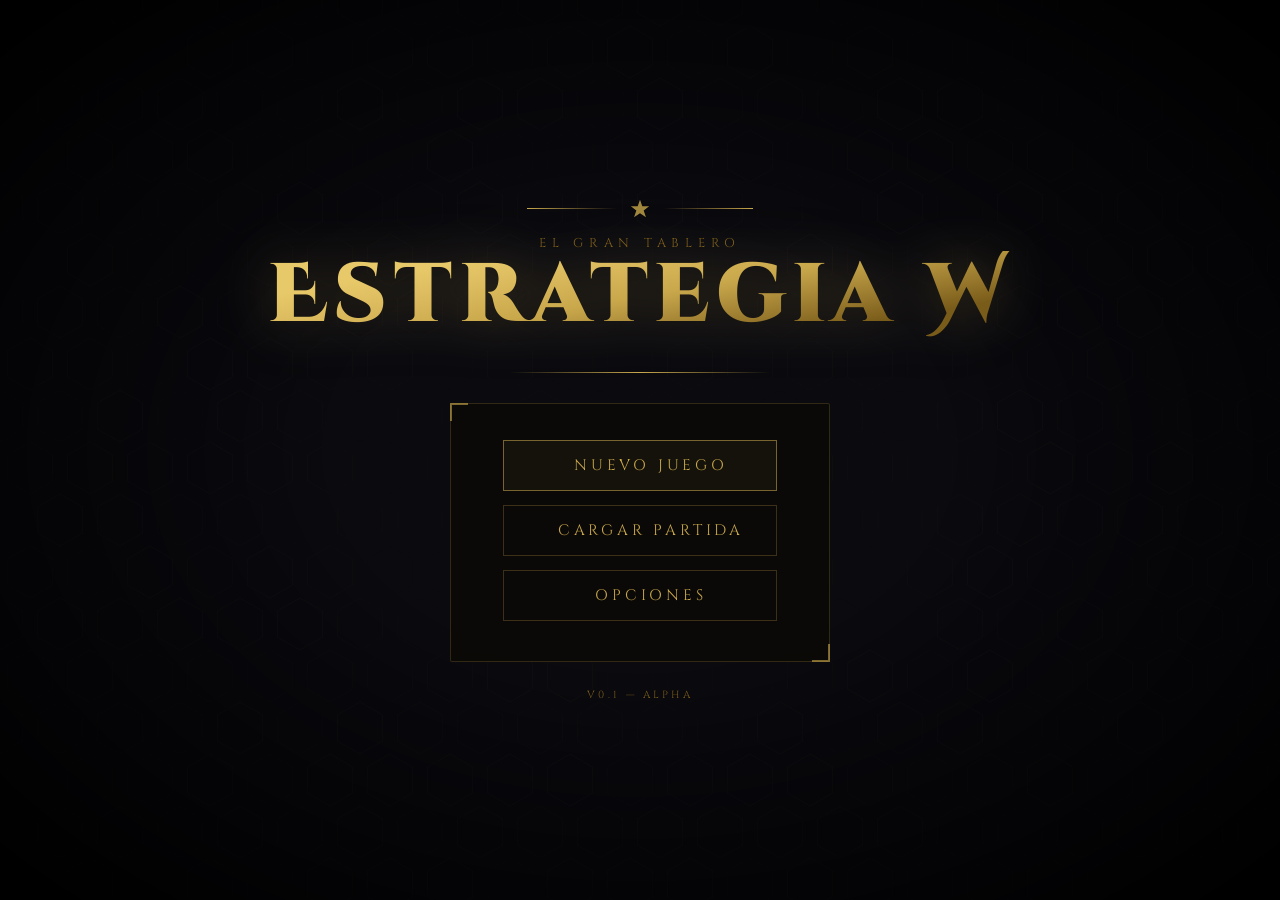
<file: index.html>
<!DOCTYPE html>
<html lang="es">
<head>
  <meta charset="UTF-8" />
  <meta name="viewport" content="width=device-width, initial-scale=1.0" />
  <title>Estrategia W</title>

  <!-- ========================================================
       FUENTES EXTERNAS (Google Fonts)
       Cinzel Decorative → usada en el <h1> del título
       Cinzel            → usada en botones, subtítulo, versión
       Referenciadas en: menu.css (font-family declarations)
  ======================================================== -->
  <link href="https://fonts.googleapis.com/css2?family=Cinzel+Decorative:wght@700;900&family=Cinzel:wght@400;600&display=swap" rel="stylesheet" />

  <!-- ========================================================
       HOJA DE ESTILOS PRINCIPAL
       Archivo: menu.css
       Contiene: variables de color, animaciones, layout,
                 estilos del panel y botones del menú.
  ======================================================== -->
  <link rel="stylesheet" href="menu.css" />
</head>
<body>

  <!-- ========================================================
       CANVAS DEL FONDO ANIMADO
       - El elemento <canvas id="bg"> es seleccionado en menu.js
         mediante: document.getElementById('bg')
       - Su tamaño y el dibujo de hexágonos lo maneja menu.js
       - Su posición y opacidad están definidas en menu.css (#bg / canvas#bg)
  ======================================================== -->
  <canvas id="bg"></canvas>

  <!-- ========================================================
       CONTENEDOR PRINCIPAL DEL MENÚ
       Clase .stage → estilos en menu.css
       Contiene todos los elementos visibles del menú de inicio.
  ======================================================== -->
  <div class="stage">

    <!-- Ornamento decorativo superior (líneas + estrella SVG)
         Clase .ornament → estilos en menu.css
         aria-hidden="true" porque es puramente decorativo -->
    <div class="ornament" aria-hidden="true">
      <div class="ornament-line flip"></div>
      <svg viewBox="0 0 24 24"><path d="M12 2 L14.5 9H22L16 13.5L18.5 21L12 16.5L5.5 21L8 13.5L2 9H9.5Z"/></svg>
      <div class="ornament-line"></div>
    </div>

    <!-- Bloque de título del juego
         .subtitle → texto pequeño sobre el título
         h1        → nombre principal "Estrategia W"
         Estilos en menu.css (.title-wrap, .subtitle, h1) -->
    <div class="title-wrap">
      <p class="subtitle">El Gran Tablero</p>
      <h1>Estrategia&nbsp;W</h1>
    </div>

    <!-- Línea separadora decorativa
         Clase .sep → estilos en menu.css
         aria-hidden porque es decorativa -->
    <div class="sep" aria-hidden="true"></div>

    <!-- ======================================================
         PANEL DE NAVEGACIÓN - MENÚ PRINCIPAL
         Cada botón llama a la función accion() definida en menu.js
         El parámetro string ('nuevo', 'cargar', 'opciones')
         determina qué pantalla se cargará en el futuro.

         Clases:
           .menu-panel → contenedor del panel  (menu.css)
           .btn        → estilo base de botón  (menu.css)
           .btn-primary→ variante destacada    (menu.css)
           .arrow      → flecha animada hover  (menu.css)

         onclick="accion('...')" → función en menu.js
    ====================================================== -->
    <nav class="menu-panel" role="navigation" aria-label="Menú principal">

      <!-- Botón: Nuevo Juego
           accion('nuevo') en menu.js → aquí irá la lógica para
           iniciar una partida nueva (mapa, configuración, etc.) -->
      <button class="btn btn-primary" onclick="accion('nuevo')">
        <span class="arrow">▶</span>Nuevo Juego
      </button>

      <!-- Botón: Cargar Partida
           accion('cargar') en menu.js → aquí irá la lógica para
           leer partidas guardadas (localStorage o servidor) -->
      <button class="btn" onclick="accion('cargar')">
        <span class="arrow">▶</span>Cargar Partida
      </button>

      <!-- Botón: Opciones
           accion('opciones') en menu.js → aquí irá el panel de
           configuración (audio, gráficos, controles, etc.) -->
      <button class="btn" onclick="accion('opciones')">
        <span class="arrow">▶</span>Opciones
      </button>

    </nav>

    <!-- Etiqueta de versión del juego
         Clase .version → estilos en menu.css
         Actualizar manualmente al subir versiones -->
    <p class="version">v0.1 — Alpha</p>

  </div><!-- /.stage -->

  <!-- ========================================================
       SCRIPT PRINCIPAL DEL MENÚ
       Archivo: menu.js
       Contiene:
         - Animación del fondo hexagonal (canvas #bg)
         - Función accion() que responde a los botones del menú
       Se carga al final del body para que el DOM ya exista.
  ======================================================== -->
  <script src="menu.js"></script>

</body>
</html>
</file>
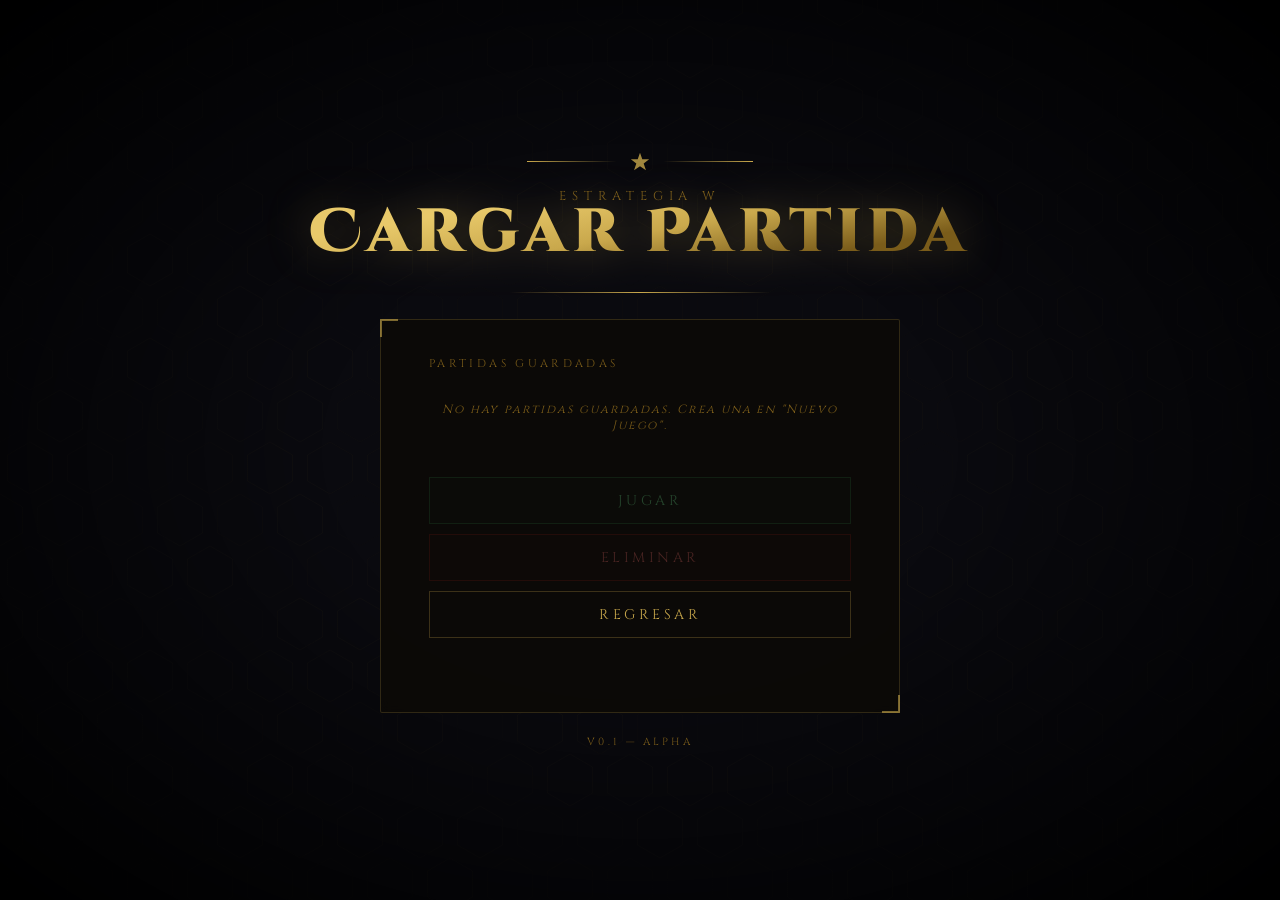
<file: cargar-partida/cargar-partida.html>
<!DOCTYPE html>
<html lang="es">
<head>
  <meta charset="UTF-8" />
  <meta name="viewport" content="width=device-width, initial-scale=1.0" />
  <title>Cargar Partida — Estrategia W</title>

  <!-- ========================================================
       FUENTES EXTERNAS (Google Fonts)
       Mismas que index.html y nueva-partida.html
  ======================================================== -->
  <link href="https://fonts.googleapis.com/css2?family=Cinzel+Decorative:wght@700;900&family=Cinzel:wght@400;600&display=swap" rel="stylesheet" />

  <!-- ========================================================
       HOJA DE ESTILOS
       Archivo: cargar-partida.css (en esta misma carpeta)
  ======================================================== -->
  <link rel="stylesheet" href="cargar-partida.css" />
</head>
<body>

  <!-- ========================================================
       CANVAS DEL FONDO ANIMADO
       Seleccionado en cargar-partida.js con getElementById('bg')
       Estilizado en cargar-partida.css (canvas#bg)
  ======================================================== -->
  <canvas id="bg"></canvas>

  <!-- ========================================================
       CONTENEDOR PRINCIPAL
       Clase .stage → estilos en cargar-partida.css
  ======================================================== -->
  <div class="stage">

    <!-- Ornamento decorativo superior -->
    <div class="ornament" aria-hidden="true">
      <div class="ornament-line flip"></div>
      <svg viewBox="0 0 24 24"><path d="M12 2 L14.5 9H22L16 13.5L18.5 21L12 16.5L5.5 21L8 13.5L2 9H9.5Z"/></svg>
      <div class="ornament-line"></div>
    </div>

    <!-- Título de la pantalla -->
    <div class="title-wrap">
      <p class="subtitle">Estrategia W</p>
      <h1>Cargar Partida</h1>
    </div>

    <div class="sep" aria-hidden="true"></div>

    <!-- ======================================================
         PANEL PRINCIPAL
         Contiene la lista de partidas guardadas y los botones.
         La lista se genera dinámicamente en cargar-partida.js
    ====================================================== -->
    <div class="panel">

      <!-- ====================================================
           LISTA DE PARTIDAS GUARDADAS
           Este <ul> es vaciado y repoblado por cargar-partida.js
           cada vez que se carga la página.
           id="lista-partidas" → referenciado en cargar-partida.js

           Cada <li> que genera el JS tiene clase .partida-item
           y al hacer click llama a seleccionar(id) en cargar-partida.js
      ==================================================== -->
      <div class="lista-wrap">
        <p class="lista-label">Partidas Guardadas</p>
        <ul id="lista-partidas" class="lista-partidas">
          <!-- Generado dinámicamente por cargar-partida.js -->
        </ul>
        <!-- Mensaje cuando no hay partidas guardadas -->
        <p id="lista-vacia" class="lista-vacia" style="display:none">
          No hay partidas guardadas. Crea una en "Nuevo Juego".
        </p>
      </div>

      <!-- ====================================================
           BOTONES DE ACCIÓN
           Se activan solo cuando hay una partida seleccionada.
           cargar-partida.js los habilita al hacer click en un item.
             jugar()    → navega al juego con la partida seleccionada
             eliminar() → borra la partida seleccionada del localStorage
             regresar() → vuelve al menú principal (index.html)
      ==================================================== -->
      <div class="btn-group">

        <!-- Carga y entra a la partida seleccionada -->
        <button class="btn btn-play" id="btn-jugar" onclick="jugar()" disabled>
          <span class="arrow">▶</span>Jugar
        </button>

        <!-- Borra la partida seleccionada del localStorage -->
        <button class="btn btn-danger" id="btn-eliminar" onclick="eliminar()" disabled>
          <span class="arrow">▶</span>Eliminar
        </button>

        <!-- Vuelve al menú principal sin hacer nada -->
        <button class="btn" onclick="regresar()">
          <span class="arrow">◀</span>Regresar
        </button>

      </div>

      <!-- Mensaje de estado (éxito / error de operaciones)
           Controlado por cargar-partida.js mediante id="accion-msg" -->
      <p class="accion-msg" id="accion-msg"></p>

    </div><!-- /.panel -->

    <p class="version">v0.1 — Alpha</p>

  </div><!-- /.stage -->

  <!-- ========================================================
       SCRIPT DE ESTA PANTALLA
       Archivo: cargar-partida.js (en esta misma carpeta)
       Lee 'ew_partidas' de localStorage (escrita por nueva-partida.js)
       Maneja: selección de partida, jugar, eliminar, regresar.
       Se carga al final del body para que el DOM ya exista.
  ======================================================== -->
  <script src="cargar-partida.js"></script>

</body>
</html>
</file>
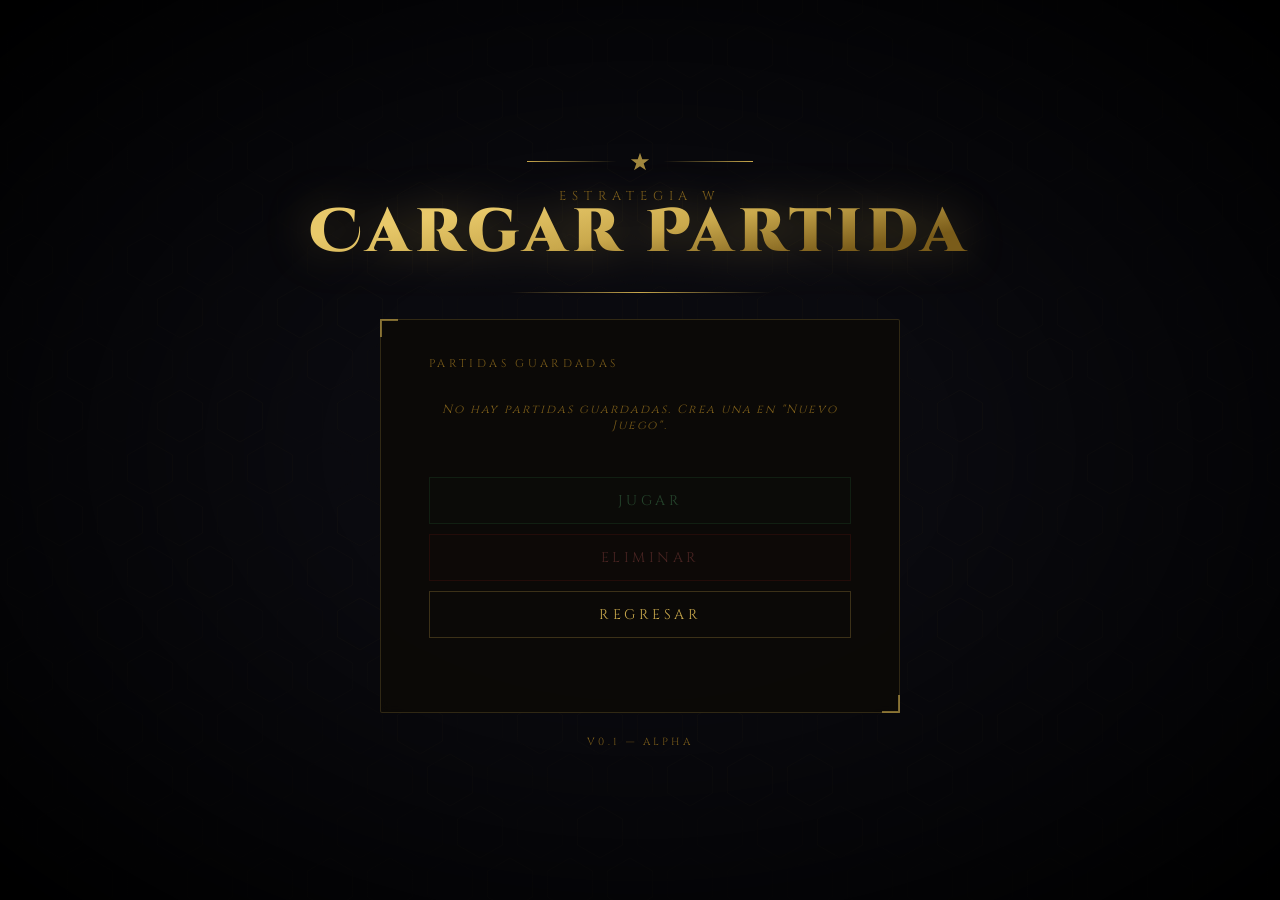
<file: cargar-partida/gestion-partida.html>
<!DOCTYPE html>
<html lang="es">
<head>
  <meta charset="UTF-8" />
  <meta name="viewport" content="width=device-width, initial-scale=1.0" />
  <title>Gestión de Partida — Estrategia W</title>

  <link href="https://fonts.googleapis.com/css2?family=Cinzel+Decorative:wght@700&family=Cinzel:wght@400;600;700&family=IM+Fell+English:ital@0;1&display=swap" rel="stylesheet" />

  <!-- ========================================================
       HOJA DE ESTILOS
       Archivo: gestion-partida.css (en esta misma carpeta /cargar-partida/)
  ======================================================== -->
  <link rel="stylesheet" href="gestion-partida.css" />
</head>
<body>

  <canvas id="bg"></canvas>

  <div class="stage">

    <!-- CABECERA -->
    <header class="cabecera">
      <div class="cabecera-left">
        <!-- Regresa a la lista de partidas guardadas
             onclick → regresar() en gestion-partida.js -->
        <button class="btn-volver" onclick="regresar()">◀ Volver</button>
      </div>

      <div class="cabecera-center">
        <p class="cabecera-sub">Estrategia W</p>
        <h1 class="cabecera-titulo">Gestión de Partida</h1>
      </div>

      <!-- Nombre + fecha de la partida cargada
           Rellenado por gestion-partida.js → init()
           id="partida-label" / id="partida-fecha" → gestion-partida.js -->
      <div class="cabecera-right">
        <div class="partida-badge">
          <span class="partida-badge-label">Partida</span>
          <span class="partida-badge-nombre" id="partida-label">—</span>
          <span class="partida-badge-fecha" id="partida-fecha">—</span>
        </div>
      </div>
    </header>

    <!-- CUERPO: misma estructura de dos columnas que seleccion-mods -->
    <main class="cuerpo">

      <!-- ====================================================
           COLUMNA IZQUIERDA — Lista de mods
      ==================================================== -->
      <section class="col-lista">
        <div class="lista-header">
          <span class="lista-titulo">Mods de esta Partida</span>
          <span class="lista-contador" id="contador-mods">0 activos</span>
        </div>
        <div class="lista-mods" id="lista-mods">
          <!-- Generado por gestion-partida.js con los mods guardados -->
        </div>
      </section>

      <!-- ====================================================
           COLUMNA DERECHA — Detalle del mod + acciones peligrosas
      ==================================================== -->
      <section class="col-detalle" id="col-detalle">

        <!-- Estado vacío -->
        <div class="detalle-vacio" id="detalle-vacio">
          <div class="detalle-vacio-icono">⚙</div>
          <p class="detalle-vacio-texto">Selecciona un mod<br>para ver su descripción</p>
        </div>

        <!-- Detalle del mod (oculto hasta seleccionar)
             Rellenado por gestion-partida.js → verDetalle() -->
        <div class="detalle-contenido" id="detalle-contenido" style="display:none">

          <div class="det-thumbnail-wrap">
            <img class="det-thumbnail" id="det-thumbnail" src="" alt="" />
            <span class="det-badge-req" id="det-badge-req" style="display:none">Requerido</span>
          </div>

          <div class="det-header">
            <h2 class="det-nombre" id="det-nombre">—</h2>
            <span class="det-version" id="det-version">v0.0</span>
          </div>

          <p class="det-autor" id="det-autor">—</p>
          <div class="det-etiquetas" id="det-etiquetas"></div>
          <div class="det-sep" aria-hidden="true"></div>
          <p class="det-descripcion" id="det-descripcion">—</p>

          <div class="det-deps" id="det-deps-wrap" style="display:none">
            <span class="det-deps-label">Requiere:</span>
            <span class="det-deps-lista" id="det-deps-lista"></span>
          </div>

          <!-- Botón toggle: activar/desactivar mod en esta partida
               onclick → toggleMod() en gestion-partida.js -->
          <button class="btn-toggle" id="btn-toggle" onclick="toggleMod()">
            Activar Mod
          </button>

        </div><!-- /.detalle-contenido -->

        <!-- ================================================
             ZONA DE PELIGRO — Eliminar partida
             Separada visualmente del resto.
             onclick → eliminarPartida() en gestion-partida.js
        ================================================ -->
        <div class="zona-peligro">
          <div class="zona-peligro-sep" aria-hidden="true"></div>
          <p class="zona-peligro-label">Zona de Peligro</p>
          <button class="btn-eliminar-partida" onclick="eliminarPartida()">
            🗑 Eliminar esta Partida
          </button>
          <p class="zona-peligro-aviso">Esta acción no se puede deshacer.</p>
        </div>

      </section>

    </main>

    <!-- PIE — Selector de tamaño + botón jugar -->
    <footer class="pie">

      <!-- Selector de tamaño del mundo (mismo que en seleccion-mods) -->
      <div class="tamano-wrap">
        <span class="tamano-label">Tamaño del Mundo</span>
        <div class="tamano-opciones">

          <button class="tamano-btn" id="tam-pequeno"
                  onclick="elegirTamano('pequeno')"
                  title="~200 hexágonos">
            <span class="tamano-icono">◈</span>
            <span class="tamano-nombre">Pequeño</span>
          </button>

          <button class="tamano-btn" id="tam-mediano"
                  onclick="elegirTamano('mediano')"
                  title="~500 hexágonos">
            <span class="tamano-icono">◈◈</span>
            <span class="tamano-nombre">Mediano</span>
          </button>

          <button class="tamano-btn" id="tam-grande"
                  onclick="elegirTamano('grande')"
                  title="~1000 hexágonos">
            <span class="tamano-icono">◈◈◈</span>
            <span class="tamano-nombre">Grande</span>
          </button>

        </div>
      </div>

      <div class="pie-derecha">
        <p class="pie-hint" id="pie-hint">Cargando partida…</p>
        <!-- Continúa al juego con los mods y tamaño guardados
             onclick → iniciarJuego() en gestion-partida.js -->
        <button class="btn-jugar" id="btn-jugar" onclick="iniciarJuego()" disabled>
          <span>⚔ Continuar Partida</span>
        </button>
      </div>

    </footer>

  </div><!-- /.stage -->

  <!-- ========================================================
       SCRIPT
       Archivo: gestion-partida.js (en esta misma carpeta)
       Lee 'ew_partida_actual' de localStorage (escrita por cargar-partida.js)
  ======================================================== -->
  <script src="gestion-partida.js"></script>

</body>
</html>
</file>
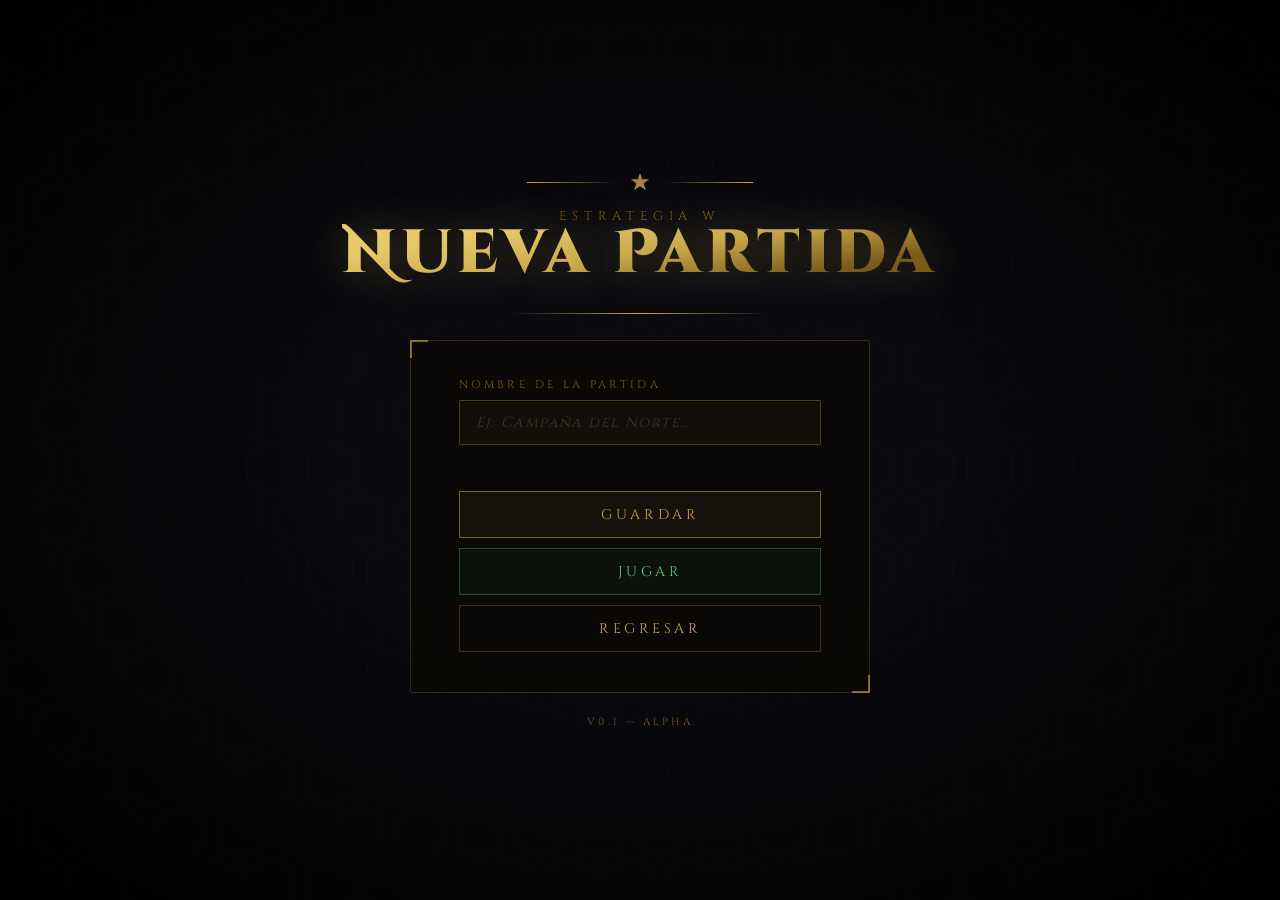
<file: nueva-partida/nueva-partida.html>
<!DOCTYPE html>
<html lang="es">
<head>
  <meta charset="UTF-8" />
  <meta name="viewport" content="width=device-width, initial-scale=1.0" />
  <title>Nueva Partida — Estrategia W</title>

  <!-- ========================================================
       FUENTES EXTERNAS (Google Fonts)
       Las mismas que usa index.html para mantener coherencia visual.
  ======================================================== -->
  <link href="https://fonts.googleapis.com/css2?family=Cinzel+Decorative:wght@700;900&family=Cinzel:wght@400;600&display=swap" rel="stylesheet" />

  <!-- ========================================================
       HOJA DE ESTILOS
       Archivo: nueva-partida.css (en esta misma carpeta)
  ======================================================== -->
  <link rel="stylesheet" href="nueva-partida.css" />
</head>
<body>

  <!-- ========================================================
       CANVAS DEL FONDO ANIMADO
       Seleccionado en nueva-partida.js con getElementById('bg')
       Estilizado en nueva-partida.css (canvas#bg)
  ======================================================== -->
  <canvas id="bg"></canvas>

  <!-- ========================================================
       CONTENEDOR PRINCIPAL
       Clase .stage → estilos en nueva-partida.css
  ======================================================== -->
  <div class="stage">

    <!-- Ornamento decorativo superior -->
    <div class="ornament" aria-hidden="true">
      <div class="ornament-line flip"></div>
      <svg viewBox="0 0 24 24"><path d="M12 2 L14.5 9H22L16 13.5L18.5 21L12 16.5L5.5 21L8 13.5L2 9H9.5Z"/></svg>
      <div class="ornament-line"></div>
    </div>

    <!-- Título de la pantalla -->
    <div class="title-wrap">
      <p class="subtitle">Estrategia W</p>
      <h1>Nueva Partida</h1>
    </div>

    <div class="sep" aria-hidden="true"></div>

    <!-- ======================================================
         PANEL PRINCIPAL
         Contiene el campo de nombre y los botones de acción.
         Toda la lógica de los botones está en nueva-partida.js
    ====================================================== -->
    <div class="panel">

      <!-- Campo de nombre de la partida
           El valor de este input es leído por nueva-partida.js
           en las funciones guardar() y jugar()
           id="nombre-partida" → referenciado en nueva-partida.js -->
      <div class="field-group">
        <label for="nombre-partida" class="field-label">Nombre de la Partida</label>
        <input
          type="text"
          id="nombre-partida"
          class="field-input"
          placeholder="Ej: Campaña del Norte…"
          maxlength="40"
          autocomplete="off"
        />
        <!-- Mensaje de error/estado que muestra nueva-partida.js -->
        <p class="field-msg" id="field-msg"></p>
      </div>

      <!-- ====================================================
           BOTONES DE ACCIÓN
           Cada onclick llama a una función de nueva-partida.js:
             guardar()  → guarda la partida en localStorage
             jugar()    → guarda (si hay nombre) y entra al juego
             eliminar() → borra la partida de localStorage
             regresar() → vuelve al menú principal (index.html)
      ==================================================== -->
      <div class="btn-group">

        <!-- Guarda el nombre de la partida sin salir de la pantalla -->
        <button class="btn btn-primary" onclick="guardar()">
          <span class="arrow">▶</span>Guardar
        </button>

        <!-- Guarda y navega a la partida (pantalla de juego futura) -->
        <button class="btn btn-play" onclick="jugar()">
          <span class="arrow">▶</span>Jugar
        </button>

        <!-- Vuelve al menú principal sin guardar -->
        <button class="btn" onclick="regresar()">
          <span class="arrow">◀</span>Regresar
        </button>

      </div>
    </div><!-- /.panel -->

    <p class="version">v0.1 — Alpha</p>

  </div><!-- /.stage -->

  <!-- ========================================================
       SCRIPT DE ESTA PANTALLA
       Archivo: nueva-partida.js (en esta misma carpeta)
       Maneja: guardar, jugar, eliminar, regresar
       Almacenamiento: localStorage (clave 'ew_partidas')
       Se carga al final del body para que el DOM ya exista.
  ======================================================== -->
  <script src="nueva-partida.js"></script>

</body>
</html>
</file>
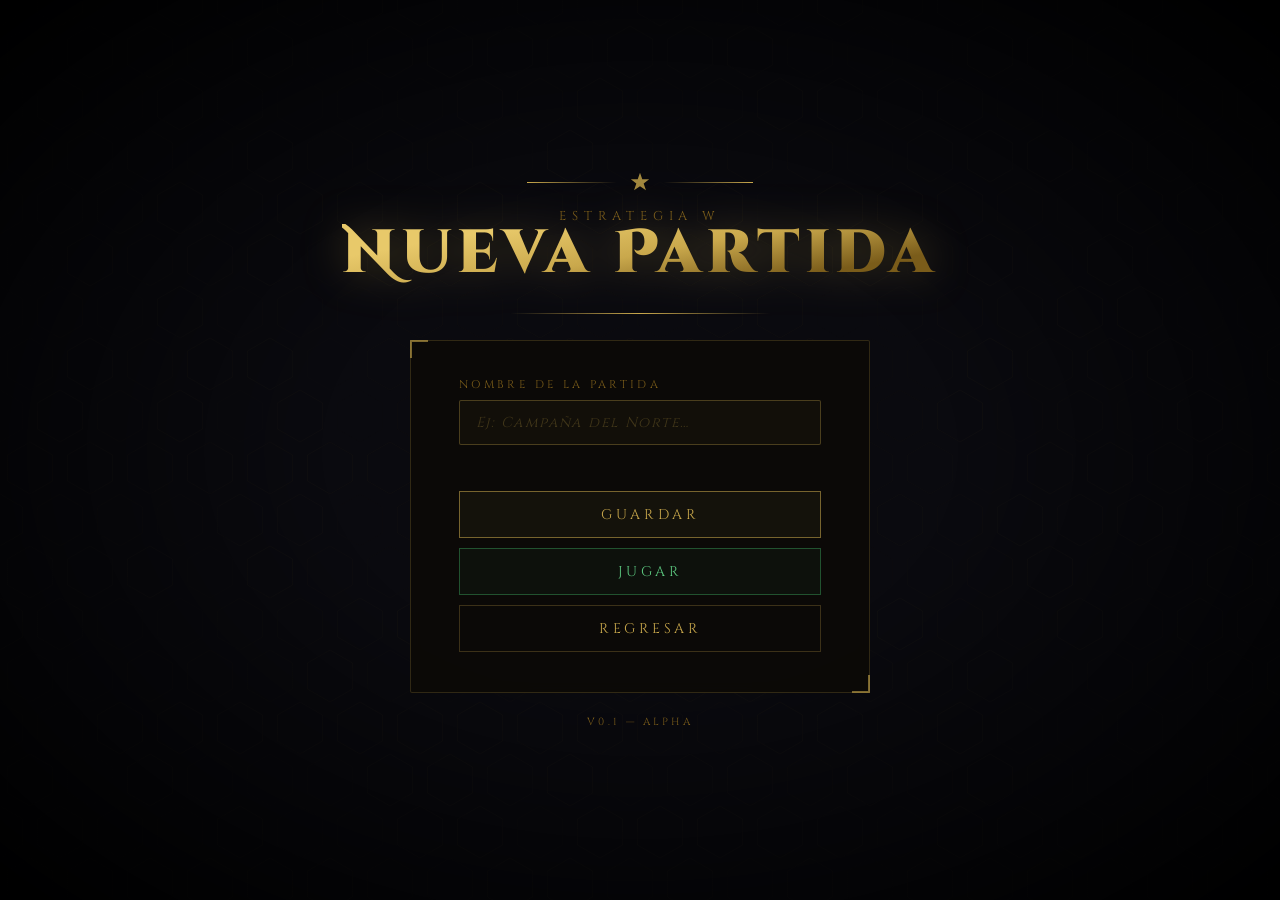
<file: nueva-partida/seleccion-mods.html>
<!DOCTYPE html>
<html lang="es">
<head>
  <meta charset="UTF-8" />
  <meta name="viewport" content="width=device-width, initial-scale=1.0" />
  <title>Selección de Mods — Estrategia W</title>

  <!-- ========================================================
       FUENTES
       Cinzel Decorative → título principal
       Cinzel            → etiquetas, nombres, botones
       IM Fell English   → descripción de cada mod (sabor literario)
  ======================================================== -->
  <link href="https://fonts.googleapis.com/css2?family=Cinzel+Decorative:wght@700&family=Cinzel:wght@400;600;700&family=IM+Fell+English:ital@0;1&display=swap" rel="stylesheet" />

  <!-- ========================================================
       HOJA DE ESTILOS
       Archivo: seleccion-mods.css (en esta misma carpeta)
  ======================================================== -->
  <link rel="stylesheet" href="seleccion-mods.css" />
</head>
<body>

  <!-- Fondo hexagonal animado (igual que el resto del juego) -->
  <canvas id="bg"></canvas>

  <!-- ========================================================
       LAYOUT PRINCIPAL — dos columnas
       Izquierda: lista de mods disponibles
       Derecha:   detalle del mod seleccionado
  ======================================================== -->
  <div class="stage">

    <!-- CABECERA -->
    <header class="cabecera">
      <div class="cabecera-left">
        <!-- Botón volver al paso anterior (nombre de partida)
             onclick → regresar() en seleccion-mods.js -->
        <button class="btn-volver" onclick="regresar()">◀ Volver</button>
      </div>

      <div class="cabecera-center">
        <p class="cabecera-sub">Estrategia W</p>
        <h1 class="cabecera-titulo">Selección de Mods</h1>
      </div>

      <div class="cabecera-right">
        <!-- Nombre de la partida que viene del paso anterior
             Rellenado por seleccion-mods.js al cargar
             id="partida-label" → referenciado en seleccion-mods.js -->
        <div class="partida-badge">
          <span class="partida-badge-label">Partida</span>
          <span class="partida-badge-nombre" id="partida-label">—</span>
        </div>
      </div>
    </header>

    <!-- CUERPO PRINCIPAL -->
    <main class="cuerpo">

      <!-- ====================================================
           COLUMNA IZQUIERDA — Lista de mods
           Los .mod-card se generan dinámicamente por seleccion-mods.js
           Al hacer click en una card → seleccionarMod(id)
      ==================================================== -->
      <section class="col-lista">
        <div class="lista-header">
          <span class="lista-titulo">Mods Disponibles</span>
          <!-- Contador: "X / Y activos" actualizado por seleccion-mods.js
               id="contador-mods" → referenciado en seleccion-mods.js -->
          <span class="lista-contador" id="contador-mods">0 activos</span>
        </div>

        <!-- Contenedor donde seleccion-mods.js inyecta las cards
             id="lista-mods" → referenciado en seleccion-mods.js -->
        <div class="lista-mods" id="lista-mods">
          <!-- Generado dinámicamente por seleccion-mods.js -->
        </div>
      </section>

      <!-- ====================================================
           COLUMNA DERECHA — Detalle del mod seleccionado
           Actualizado por seleccion-mods.js → verDetalle(mod)
      ==================================================== -->
      <section class="col-detalle" id="col-detalle">

        <!-- Estado vacío: cuando ningún mod está seleccionado -->
        <div class="detalle-vacio" id="detalle-vacio">
          <div class="detalle-vacio-icono">⚙</div>
          <p class="detalle-vacio-texto">Selecciona un mod<br>para ver su descripción</p>
        </div>

        <!-- Contenido del detalle (oculto hasta seleccionar un mod)
             Rellenado por seleccion-mods.js → verDetalle(mod) -->
        <div class="detalle-contenido" id="detalle-contenido" style="display:none">

          <!-- Thumbnail del mod
               src rellenado por seleccion-mods.js
               id="det-thumbnail" → referenciado en seleccion-mods.js -->
          <div class="det-thumbnail-wrap">
            <img class="det-thumbnail" id="det-thumbnail" src="" alt="Thumbnail del mod" />
            <!-- Badge "Requerido" si el mod no se puede desactivar -->
            <span class="det-badge-req" id="det-badge-req" style="display:none">Requerido</span>
          </div>

          <!-- Nombre y versión -->
          <div class="det-header">
            <h2 class="det-nombre" id="det-nombre">—</h2>
            <span class="det-version" id="det-version">v0.0</span>
          </div>

          <!-- Autor -->
          <p class="det-autor" id="det-autor">—</p>

          <!-- Etiquetas del mod (gameplay, visual, recursos, etc.)
               Generadas por seleccion-mods.js
               id="det-etiquetas" → referenciado en seleccion-mods.js -->
          <div class="det-etiquetas" id="det-etiquetas"></div>

          <!-- Separador -->
          <div class="det-sep" aria-hidden="true"></div>

          <!-- Descripción larga del mod -->
          <p class="det-descripcion" id="det-descripcion">—</p>

          <!-- Dependencias del mod
               id="det-deps-wrap" → mostrado/ocultado por seleccion-mods.js -->
          <div class="det-deps" id="det-deps-wrap" style="display:none">
            <span class="det-deps-label">Requiere:</span>
            <span class="det-deps-lista" id="det-deps-lista"></span>
          </div>

          <!-- Botón toggle: activar / desactivar este mod
               Controlado por seleccion-mods.js → toggleMod(id)
               id="btn-toggle" → referenciado en seleccion-mods.js -->
          <button class="btn-toggle" id="btn-toggle" onclick="toggleMod()">
            Activar Mod
          </button>

        </div><!-- /.detalle-contenido -->

      </section><!-- /.col-detalle -->

    </main><!-- /.cuerpo -->

    <!-- ========================================================
         PIE — Selector de tamaño + botón iniciar
         El selector escribe en seleccion-mods.js → tamanoElegido
         id="selector-tamano" → referenciado en seleccion-mods.js
    ======================================================== -->
    <footer class="pie">

      <!-- Selector de tamaño del mundo
           Las 3 opciones llaman a elegirTamano() en seleccion-mods.js -->
      <div class="tamano-wrap">
        <span class="tamano-label">Tamaño del Mundo</span>
        <div class="tamano-opciones">

          <button class="tamano-btn" id="tam-pequeno"
                  onclick="elegirTamano('pequeno')"
                  title="~200 hexágonos · Partida corta">
            <span class="tamano-icono">◈</span>
            <span class="tamano-nombre">Pequeño</span>
          </button>

          <button class="tamano-btn tamano-activo" id="tam-mediano"
                  onclick="elegirTamano('mediano')"
                  title="~500 hexágonos · Partida estándar">
            <span class="tamano-icono">◈◈</span>
            <span class="tamano-nombre">Mediano</span>
          </button>

          <button class="tamano-btn" id="tam-grande"
                  onclick="elegirTamano('grande')"
                  title="~1000 hexágonos · Partida larga">
            <span class="tamano-icono">◈◈◈</span>
            <span class="tamano-nombre">Grande</span>
          </button>

        </div>
      </div>

      <div class="pie-derecha">
        <p class="pie-hint" id="pie-hint">Activa al menos un mod para continuar</p>
        <button class="btn-jugar" id="btn-jugar" onclick="iniciarJuego()" disabled>
          <span class="btn-jugar-texto">⚔ Comenzar Partida</span>
        </button>
      </div>

    </footer>

  </div><!-- /.stage -->

  <!-- ========================================================
       SCRIPT DE ESTA PANTALLA
       Archivo: seleccion-mods.js (en esta misma carpeta)
       Maneja: carga de mods, selección, toggle, iniciar juego
       Lee el nombre de la partida desde localStorage (ew_partida_actual)
       escrita por nueva-partida.js al presionar "Jugar"
  ======================================================== -->
  <script src="seleccion-mods.js"></script>

</body>
</html>
</file>
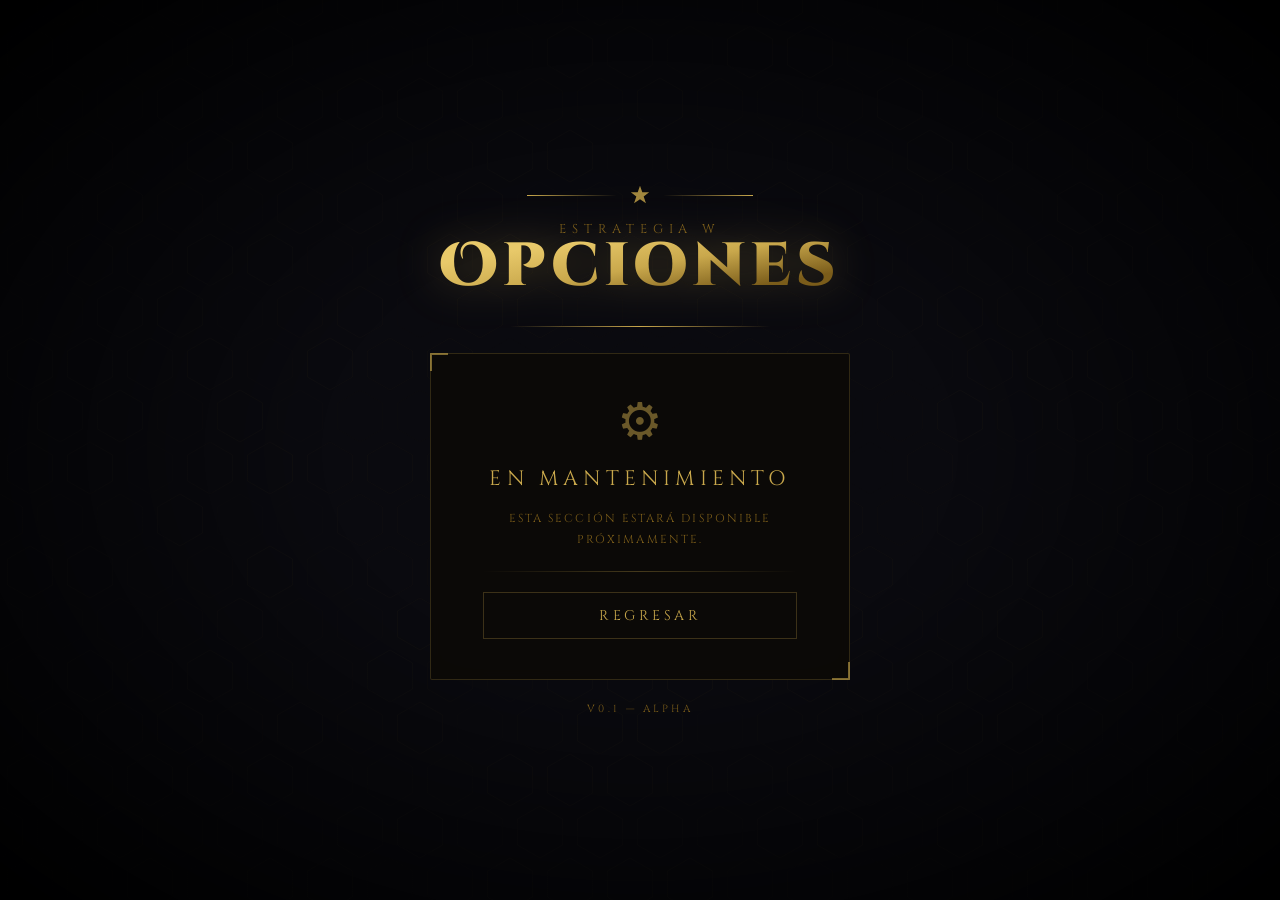
<file: opciones/opciones.html>
<!DOCTYPE html>
<html lang="es">
<head>
  <meta charset="UTF-8" />
  <meta name="viewport" content="width=device-width, initial-scale=1.0" />
  <title>Opciones — Estrategia W</title>

  <!-- ========================================================
       FUENTES EXTERNAS (Google Fonts)
       Mismas que el resto del juego para coherencia visual.
  ======================================================== -->
  <link href="https://fonts.googleapis.com/css2?family=Cinzel+Decorative:wght@700;900&family=Cinzel:wght@400;600&display=swap" rel="stylesheet" />

  <!-- ========================================================
       HOJA DE ESTILOS
       Archivo: opciones.css (en esta misma carpeta)
  ======================================================== -->
  <link rel="stylesheet" href="opciones.css" />
</head>
<body>

  <!-- ========================================================
       CANVAS DEL FONDO ANIMADO
       Seleccionado en opciones.js con getElementById('bg')
       Estilizado en opciones.css (canvas#bg)
  ======================================================== -->
  <canvas id="bg"></canvas>

  <!-- ========================================================
       CONTENEDOR PRINCIPAL
       Clase .stage → estilos en opciones.css
  ======================================================== -->
  <div class="stage">

    <!-- Ornamento decorativo superior -->
    <div class="ornament" aria-hidden="true">
      <div class="ornament-line flip"></div>
      <svg viewBox="0 0 24 24"><path d="M12 2 L14.5 9H22L16 13.5L18.5 21L12 16.5L5.5 21L8 13.5L2 9H9.5Z"/></svg>
      <div class="ornament-line"></div>
    </div>

    <!-- Título de la pantalla -->
    <div class="title-wrap">
      <p class="subtitle">Estrategia W</p>
      <h1>Opciones</h1>
    </div>

    <div class="sep" aria-hidden="true"></div>

    <!-- ======================================================
         PANEL DE MANTENIMIENTO
         Por ahora solo muestra el mensaje "En Mantenimiento".
         Aquí se agregarán los controles de opciones en el futuro
         (audio, gráficos, controles, idioma, etc.)
    ====================================================== -->
    <div class="panel">

      <!-- Ícono decorativo de engranaje -->
      <div class="icono-mantenimiento" aria-hidden="true">⚙</div>

      <!-- Mensaje principal de mantenimiento -->
      <p class="msg-titulo">En Mantenimiento</p>

      <!-- Mensaje secundario -->
      <p class="msg-sub">Esta sección estará disponible próximamente.</p>

      <div class="sep-panel" aria-hidden="true"></div>

      <!-- Botón para regresar al menú principal
           onclick llama a regresar() definida en opciones.js -->
      <button class="btn" onclick="regresar()">
        <span class="arrow">◀</span>Regresar
      </button>

    </div><!-- /.panel -->

    <p class="version">v0.1 — Alpha</p>

  </div><!-- /.stage -->

  <!-- ========================================================
       SCRIPT DE ESTA PANTALLA
       Archivo: opciones.js (en esta misma carpeta)
       Por ahora solo maneja: fondo animado y regresar()
       Se carga al final del body para que el DOM ya exista.
  ======================================================== -->
  <script src="opciones.js"></script>

</body>
</html>
</file>
<file: menu.css>
/* ================================================================
   menu.css — Estilos del menú de inicio de Estrategia W
   Referenciado en: index.html  (<link rel="stylesheet" href="menu.css">)
   Fuentes utilizadas: Cinzel Decorative, Cinzel
     → cargadas en index.html vía Google Fonts
================================================================ */


/* ----------------------------------------------------------------
   VARIABLES GLOBALES DE COLOR Y TEMA
   Usadas con var(--nombre) en todo este archivo.
   Si cambias un color aquí, se actualiza en todo el CSS.
---------------------------------------------------------------- */
:root {
  --gold:    #c9a84c;               /* Dorado principal */
  --gold-lt: #e8c96a;               /* Dorado claro (hover, brillos) */
  --gold-dk: #7a5c1a;               /* Dorado oscuro (subtítulo, versión) */
  --bg:      #0a0a0f;               /* Fondo negro azulado */
  --panel:   rgba(12, 10, 6, 0.85); /* Fondo semitransparente del panel */
  --smoke:   rgba(201, 168, 76, 0.07);
  --red:     #8b1a1a;               /* Reservado para alertas / enemigos */
}


/* ----------------------------------------------------------------
   RESET BÁSICO
   Elimina márgenes y paddings por defecto del navegador.
---------------------------------------------------------------- */
*, *::before, *::after {
  box-sizing: border-box;
  margin: 0;
  padding: 0;
}


/* ----------------------------------------------------------------
   BODY — Contenedor raíz
   Centra todo el contenido con flexbox.
   El color y la fuente base se heredan a los elementos hijos.
---------------------------------------------------------------- */
body {
  background: var(--bg);
  color: var(--gold);
  font-family: 'Cinzel', serif; /* Fuente cargada en index.html */
  min-height: 100vh;
  display: flex;
  align-items: center;
  justify-content: center;
  overflow: hidden;
  position: relative;
}


/* ----------------------------------------------------------------
   CANVAS DE FONDO HEXAGONAL
   El elemento <canvas id="bg"> vive en index.html.
   Su tamaño y dibujo son controlados por menu.js.
   Aquí solo se define su posición y opacidad visual.
---------------------------------------------------------------- */
canvas#bg {
  position: fixed;
  inset: 0;
  width: 100%;
  height: 100%;
  opacity: .55;
  pointer-events: none; /* No intercepta clics del usuario */
}


/* ----------------------------------------------------------------
   VIÑETA OSCURA
   Gradiente radial sobre el body que oscurece los bordes
   y hace que el menú central resalte más.
---------------------------------------------------------------- */
body::after {
  content: '';
  position: fixed;
  inset: 0;
  background: radial-gradient(ellipse at center, transparent 35%, #000 100%);
  pointer-events: none;
}


/* ----------------------------------------------------------------
   .stage — Contenedor principal del menú
   Agrupa todos los elementos visibles (ornamento, título, panel).
   Referenciado en: index.html  (<div class="stage">)
---------------------------------------------------------------- */
.stage {
  position: relative;
  z-index: 10; /* Queda por encima del canvas y la viñeta */
  display: flex;
  flex-direction: column;
  align-items: center;
  gap: 0;
  animation: fadeIn 1.8s ease both;
}


/* ----------------------------------------------------------------
   ANIMACIÓN: fadeIn
   Usada por .stage, .ornament, h1, .sep, .menu-panel, .version
   para que cada elemento aparezca suavemente al cargar la página.
---------------------------------------------------------------- */
@keyframes fadeIn {
  from { opacity: 0; transform: translateY(18px); }
  to   { opacity: 1; transform: translateY(0); }
}


/* ----------------------------------------------------------------
   .ornament — Líneas decorativas + ícono estrella
   Referenciado en: index.html  (<div class="ornament">)
   El SVG de la estrella está incrustado directamente en el HTML.
---------------------------------------------------------------- */
.ornament {
  display: flex;
  align-items: center;
  gap: 12px;
  margin-bottom: 18px;
  animation: fadeIn 1.8s .2s ease both;
}

/* Línea dorada que se desvanece hacia un lado */
.ornament-line {
  width: 90px;
  height: 1px;
  background: linear-gradient(to right, transparent, var(--gold));
}

/* Variante invertida (usada en la línea izquierda) */
.ornament-line.flip {
  background: linear-gradient(to left, transparent, var(--gold));
}

/* Tamaño del ícono SVG dentro del ornamento */
.ornament svg {
  width: 22px;
  height: 22px;
  fill: var(--gold);
  opacity: .8;
}


/* ----------------------------------------------------------------
   .title-wrap, .subtitle, h1 — Bloque del título del juego
   Referenciado en: index.html  (<div class="title-wrap">)
---------------------------------------------------------------- */
.title-wrap {
  text-align: center;
  line-height: 1;
  margin-bottom: 8px;
}

/* Texto pequeño sobre el título: "El Gran Tablero" */
.subtitle {
  font-family: 'Cinzel', serif;
  font-size: clamp(.65rem, 1.2vw, .8rem);
  letter-spacing: .45em;
  color: var(--gold-dk);
  text-transform: uppercase;
  animation: fadeIn 1.8s .3s ease both;
}

/* Título principal "Estrategia W"
   Usa gradiente de color para simular efecto metálico dorado. */
h1 {
  font-family: 'Cinzel Decorative', cursive; /* Fuente cargada en index.html */
  font-size: clamp(2.6rem, 7vw, 5.2rem);
  font-weight: 900;
  letter-spacing: .08em;
  line-height: 1.1;
  color: transparent;
  background: linear-gradient(170deg, var(--gold-lt) 20%, var(--gold) 50%, var(--gold-dk) 80%);
  -webkit-background-clip: text;
  background-clip: text;
  filter: drop-shadow(0 0 28px rgba(201,168,76,.35));
  /* Encadenamos dos animaciones: aparición + pulso infinito */
  animation: fadeIn 1.8s .1s ease both, pulse 4s 2s ease-in-out infinite;
}

/* Pulso de brillo sobre el título (se repite indefinidamente) */
@keyframes pulse {
  0%,100% { filter: drop-shadow(0 0 20px rgba(201,168,76,.3)); }
  50%      { filter: drop-shadow(0 0 40px rgba(201,168,76,.6)); }
}


/* ----------------------------------------------------------------
   .sep — Línea separadora entre el título y el panel del menú
   Referenciado en: index.html  (<div class="sep">)
---------------------------------------------------------------- */
.sep {
  width: 260px;
  height: 1px;
  margin: 22px 0 30px;
  background: linear-gradient(to right, transparent, var(--gold), transparent);
  animation: fadeIn 1.8s .4s ease both;
}


/* ----------------------------------------------------------------
   .menu-panel — Panel que contiene los botones del menú
   Referenciado en: index.html  (<nav class="menu-panel">)
   Los botones dentro llaman a accion() definida en menu.js
---------------------------------------------------------------- */
.menu-panel {
  background: var(--panel);
  border: 1px solid rgba(201,168,76,.2);
  border-radius: 2px;
  padding: 36px 52px 40px;
  display: flex;
  flex-direction: column;
  gap: 14px;
  position: relative;
  backdrop-filter: blur(6px); /* Efecto de vidrio esmerilado */
  animation: fadeIn 1.8s .5s ease both;
  min-width: 300px;
}

/* Esquinas decorativas del panel (líneas en L en las esquinas) */
.menu-panel::before,
.menu-panel::after {
  content: '';
  position: absolute;
  width: 18px;
  height: 18px;
  border-color: var(--gold);
  border-style: solid;
  opacity: .6;
}
.menu-panel::before { top: -1px;    left: -1px;  border-width: 2px 0 0 2px; } /* Esquina sup-izq */
.menu-panel::after  { bottom: -1px; right: -1px; border-width: 0 2px 2px 0; } /* Esquina inf-der */


/* ----------------------------------------------------------------
   .btn — Estilo base para todos los botones del menú
   Referenciado en: index.html  (<button class="btn">)
   Los onclick de cada botón apuntan a accion() en menu.js
---------------------------------------------------------------- */
.btn {
  position: relative;
  background: none;
  border: 1px solid rgba(201,168,76,.25);
  color: var(--gold);
  font-family: 'Cinzel', serif;
  font-size: clamp(.8rem, 1.5vw, .95rem);
  letter-spacing: .25em;
  text-transform: uppercase;
  padding: 14px 32px;
  cursor: pointer;
  transition: border-color .25s, color .25s, background .25s;
  overflow: hidden;
  text-align: center;
}

/* Efecto de barrido de luz al hacer hover (pseudo-elemento animado) */
.btn::before {
  content: '';
  position: absolute;
  inset: 0;
  background: linear-gradient(90deg, transparent 0%, rgba(201,168,76,.12) 50%, transparent 100%);
  transform: translateX(-100%);
  transition: transform .4s ease;
}
.btn:hover::before {
  transform: translateX(100%); /* El barrido recorre el botón de izq a der */
}

/* Estado hover del botón */
.btn:hover {
  border-color: var(--gold);
  color: var(--gold-lt);
  background: rgba(201,168,76,.06);
}

/* Pequeño efecto de "presión" al hacer click */
.btn:active {
  transform: scale(.98);
}


/* ----------------------------------------------------------------
   .btn-primary — Variante destacada (Nuevo Juego)
   Se combina con .btn: <button class="btn btn-primary">
   Tiene un borde y fondo ligeramente más visibles que los demás.
---------------------------------------------------------------- */
.btn-primary {
  border-color: rgba(201,168,76,.55);
  background: rgba(201,168,76,.05);
}
.btn-primary:hover {
  background: rgba(201,168,76,.12);
}


/* ----------------------------------------------------------------
   .btn span.arrow — Flecha animada dentro de cada botón
   Referenciado en: index.html (<span class="arrow">▶</span>)
   Aparece deslizándose al hacer hover sobre el botón.
---------------------------------------------------------------- */
.btn span.arrow {
  display: inline-block;
  opacity: 0;                         /* Invisible por defecto */
  transform: translateX(-6px);        /* Desplazada a la izquierda */
  transition: opacity .25s, transform .25s;
  margin-right: 8px;
  font-size: .85em;
}
.btn:hover span.arrow {
  opacity: 1;                         /* Se hace visible al hover */
  transform: translateX(0);           /* Vuelve a su posición natural */
}


/* ----------------------------------------------------------------
   .version — Texto de versión bajo el panel del menú
   Referenciado en: index.html  (<p class="version">)
   Actualizar el texto en el HTML cuando suba de versión.
---------------------------------------------------------------- */
.version {
  margin-top: 26px;
  font-size: .65rem;
  letter-spacing: .3em;
  color: var(--gold-dk);
  text-transform: uppercase;
  animation: fadeIn 2s .9s ease both;
}
</file>
<file: cargar-partida/cargar-partida.css>
/* ================================================================
   cargar-partida.css — Estilos de la pantalla "Cargar Partida"
   Referenciado en: cargar-partida.html
   Misma paleta y fuentes que menu.css y nueva-partida.css
================================================================ */

:root {
  --gold:      #c9a84c;
  --gold-lt:   #e8c96a;
  --gold-dk:   #7a5c1a;
  --bg:        #0a0a0f;
  --panel:     rgba(12, 10, 6, 0.85);
  --red:       #8b1a1a;
  --red-lt:    #b52222;
  --green:     #2a6e3f;
  --green-lt:  #3a9e58;
}

*, *::before, *::after { box-sizing: border-box; margin: 0; padding: 0; }

body {
  background: var(--bg);
  color: var(--gold);
  font-family: 'Cinzel', serif;
  min-height: 100vh;
  display: flex;
  align-items: center;
  justify-content: center;
  overflow: hidden;
  position: relative;
}

/* ----------------------------------------------------------------
   CANVAS DE FONDO Y VIÑETA
   El canvas es manejado por cargar-partida.js
   Referenciado en: cargar-partida.html (<canvas id="bg">)
---------------------------------------------------------------- */
canvas#bg {
  position: fixed;
  inset: 0;
  width: 100%;
  height: 100%;
  opacity: .55;
  pointer-events: none;
}
body::after {
  content: '';
  position: fixed;
  inset: 0;
  background: radial-gradient(ellipse at center, transparent 35%, #000 100%);
  pointer-events: none;
}

/* ----------------------------------------------------------------
   ANIMACIÓN COMPARTIDA
---------------------------------------------------------------- */
@keyframes fadeIn {
  from { opacity: 0; transform: translateY(18px); }
  to   { opacity: 1; transform: translateY(0); }
}

/* ----------------------------------------------------------------
   .stage — Contenedor principal
   Referenciado en: cargar-partida.html (<div class="stage">)
---------------------------------------------------------------- */
.stage {
  position: relative;
  z-index: 10;
  display: flex;
  flex-direction: column;
  align-items: center;
  animation: fadeIn 1.4s ease both;
}

/* ----------------------------------------------------------------
   ORNAMENTO, TÍTULO, SEP
   Idénticos a nueva-partida.css para coherencia visual.
---------------------------------------------------------------- */
.ornament {
  display: flex;
  align-items: center;
  gap: 12px;
  margin-bottom: 18px;
  animation: fadeIn 1.4s .15s ease both;
}
.ornament-line {
  width: 90px; height: 1px;
  background: linear-gradient(to right, transparent, var(--gold));
}
.ornament-line.flip { background: linear-gradient(to left, transparent, var(--gold)); }
.ornament svg { width: 22px; height: 22px; fill: var(--gold); opacity: .8; }

.title-wrap { text-align: center; line-height: 1; margin-bottom: 8px; }
.subtitle {
  font-size: clamp(.65rem, 1.2vw, .8rem);
  letter-spacing: .45em;
  color: var(--gold-dk);
  text-transform: uppercase;
  animation: fadeIn 1.4s .2s ease both;
}
h1 {
  font-family: 'Cinzel Decorative', cursive;
  font-size: clamp(2rem, 5vw, 3.8rem);
  font-weight: 900;
  letter-spacing: .08em;
  color: transparent;
  background: linear-gradient(170deg, var(--gold-lt) 20%, var(--gold) 50%, var(--gold-dk) 80%);
  -webkit-background-clip: text;
  background-clip: text;
  filter: drop-shadow(0 0 22px rgba(201,168,76,.35));
  animation: fadeIn 1.4s .1s ease both;
}
.sep {
  width: 260px; height: 1px;
  margin: 20px 0 26px;
  background: linear-gradient(to right, transparent, var(--gold), transparent);
  animation: fadeIn 1.4s .3s ease both;
}

/* ----------------------------------------------------------------
   .panel — Panel principal
   Referenciado en: cargar-partida.html (<div class="panel">)
   Más ancho que en nueva-partida para acomodar la lista.
---------------------------------------------------------------- */
.panel {
  background: var(--panel);
  border: 1px solid rgba(201,168,76,.2);
  border-radius: 2px;
  padding: 36px 48px 40px;
  display: flex;
  flex-direction: column;
  gap: 24px;
  position: relative;
  backdrop-filter: blur(6px);
  animation: fadeIn 1.4s .4s ease both;
  min-width: 360px;
  max-width: 520px;
  width: 90vw;
}
.panel::before,
.panel::after {
  content: '';
  position: absolute;
  width: 18px; height: 18px;
  border-color: var(--gold);
  border-style: solid;
  opacity: .6;
}
.panel::before { top: -1px;    left: -1px;  border-width: 2px 0 0 2px; }
.panel::after  { bottom: -1px; right: -1px; border-width: 0 2px 2px 0; }


/* ----------------------------------------------------------------
   .lista-wrap, .lista-label — Contenedor de la lista
   Referenciado en: cargar-partida.html (<div class="lista-wrap">)
---------------------------------------------------------------- */
.lista-wrap {
  display: flex;
  flex-direction: column;
  gap: 10px;
}
.lista-label {
  font-size: .7rem;
  letter-spacing: .3em;
  text-transform: uppercase;
  color: var(--gold-dk);
}


/* ----------------------------------------------------------------
   .lista-partidas — La lista <ul> de partidas
   id="lista-partidas" → referenciado en cargar-partida.js
   Los <li> dentro son generados dinámicamente por el JS.
---------------------------------------------------------------- */
.lista-partidas {
  list-style: none;
  display: flex;
  flex-direction: column;
  gap: 6px;
  max-height: 240px;
  overflow-y: auto;
  padding-right: 4px;
}

/* Scrollbar personalizado para la lista */
.lista-partidas::-webkit-scrollbar { width: 4px; }
.lista-partidas::-webkit-scrollbar-track { background: transparent; }
.lista-partidas::-webkit-scrollbar-thumb { background: var(--gold-dk); border-radius: 2px; }


/* ----------------------------------------------------------------
   .partida-item — Cada fila de la lista de partidas
   Generado dinámicamente por cargar-partida.js
   Al hacer click llama a seleccionar(id) en cargar-partida.js
---------------------------------------------------------------- */
.partida-item {
  display: flex;
  justify-content: space-between;
  align-items: center;
  padding: 12px 16px;
  border: 1px solid rgba(201,168,76,.15);
  background: rgba(201,168,76,.03);
  cursor: pointer;
  transition: border-color .2s, background .2s;
  border-radius: 1px;
}
.partida-item:hover {
  border-color: rgba(201,168,76,.4);
  background: rgba(201,168,76,.07);
}

/* Estado activo: partida seleccionada */
.partida-item.seleccionado {
  border-color: var(--gold);
  background: rgba(201,168,76,.12);
}

/* Nombre de la partida dentro del item */
.partida-nombre {
  font-size: .85rem;
  letter-spacing: .12em;
  color: var(--gold-lt);
}

/* Fecha de creación dentro del item */
.partida-fecha {
  font-size: .65rem;
  letter-spacing: .1em;
  color: var(--gold-dk);
}


/* ----------------------------------------------------------------
   .lista-vacia — Mensaje cuando no hay partidas
   id="lista-vacia" → mostrado/ocultado por cargar-partida.js
---------------------------------------------------------------- */
.lista-vacia {
  font-size: .75rem;
  letter-spacing: .15em;
  color: var(--gold-dk);
  text-align: center;
  padding: 20px 0;
  font-style: italic;
}


/* ----------------------------------------------------------------
   .btn-group y botones
   Mismos estilos que nueva-partida.css
   Los botones #btn-jugar y #btn-eliminar empiezan disabled
   y son habilitados por cargar-partida.js al seleccionar una partida.
---------------------------------------------------------------- */
.btn-group {
  display: flex;
  flex-direction: column;
  gap: 10px;
}

.btn {
  position: relative;
  background: none;
  border: 1px solid rgba(201,168,76,.25);
  color: var(--gold);
  font-family: 'Cinzel', serif;
  font-size: clamp(.75rem, 1.4vw, .88rem);
  letter-spacing: .25em;
  text-transform: uppercase;
  padding: 13px 28px;
  cursor: pointer;
  transition: border-color .25s, color .25s, background .25s, opacity .25s;
  overflow: hidden;
  text-align: center;
}
.btn::before {
  content: '';
  position: absolute;
  inset: 0;
  background: linear-gradient(90deg, transparent, rgba(201,168,76,.12), transparent);
  transform: translateX(-100%);
  transition: transform .4s ease;
}
.btn:hover:not(:disabled)::before { transform: translateX(100%); }
.btn:hover:not(:disabled) {
  border-color: var(--gold);
  color: var(--gold-lt);
  background: rgba(201,168,76,.06);
}
.btn:active:not(:disabled) { transform: scale(.98); }

/* Botón deshabilitado: semi-transparente y sin cursor */
.btn:disabled {
  opacity: .3;
  cursor: not-allowed;
}

.btn span.arrow {
  display: inline-block;
  opacity: 0;
  transform: translateX(-6px);
  transition: opacity .25s, transform .25s;
  margin-right: 8px;
  font-size: .85em;
}
.btn:hover:not(:disabled) span.arrow {
  opacity: 1;
  transform: translateX(0);
}

/* Variantes de botón */
.btn-play {
  border-color: rgba(42,110,63,.7);
  background: rgba(42,110,63,.08);
  color: #5ecb82;
}
.btn-play:hover:not(:disabled) {
  border-color: var(--green-lt);
  background: rgba(42,110,63,.18);
  color: #7eeea0;
}
.btn-play::before {
  background: linear-gradient(90deg, transparent, rgba(42,110,63,.2), transparent);
}

.btn-danger {
  border-color: rgba(139,26,26,.6);
  background: rgba(139,26,26,.06);
  color: #d46060;
}
.btn-danger:hover:not(:disabled) {
  border-color: var(--red-lt);
  background: rgba(139,26,26,.15);
  color: #f08080;
}
.btn-danger::before {
  background: linear-gradient(90deg, transparent, rgba(139,26,26,.2), transparent);
}


/* ----------------------------------------------------------------
   .accion-msg — Mensaje de estado de operaciones
   id="accion-msg" → controlado por cargar-partida.js
---------------------------------------------------------------- */
.accion-msg {
  font-size: .65rem;
  letter-spacing: .2em;
  text-transform: uppercase;
  min-height: 1em;
  text-align: center;
  transition: color .2s;
  color: transparent;
}
.accion-msg.error { color: #b52222; }
.accion-msg.ok    { color: #3a9e58; }

/* ----------------------------------------------------------------
   .version
---------------------------------------------------------------- */
.version {
  margin-top: 22px;
  font-size: .65rem;
  letter-spacing: .3em;
  color: var(--gold-dk);
  text-transform: uppercase;
  animation: fadeIn 1.6s .8s ease both;
}
</file>
<file: cargar-partida/gestion-partida.css>
/* ================================================================
   gestion-partida.css — Pantalla de gestión de partida existente
   Referenciado en: gestion-partida.html
   Reutiliza la misma paleta y estructura visual que seleccion-mods.css
================================================================ */

:root {
  --gold:       #c9a84c;
  --gold-lt:    #e8c96a;
  --gold-dk:    #7a5c1a;
  --bg:         #0a0a0f;
  --panel:      rgba(14, 11, 6, 0.92);
  --border:     rgba(201,168,76,.18);
  --border-md:  rgba(201,168,76,.35);
  --text:       #c8b88a;
  --text-dim:   #6b5a38;
  --green:      #2a6e3f;
  --green-lt:   #4caf72;
  --red:        #8b1a1a;
  --red-lt:     #c94444;
  --tag-bg:     rgba(201,168,76,.1);
  --hud-h:      64px;
  --pie-h:      72px;
  --lista-w:    340px;
}

*, *::before, *::after { box-sizing: border-box; margin: 0; padding: 0; }
html, body { height: 100%; overflow: hidden; background: var(--bg); color: var(--text); font-family: 'Cinzel', serif; }

/* Fondo hexagonal (dibujado por gestion-partida.js) */
canvas#bg {
  position: fixed; inset: 0; width: 100%; height: 100%;
  opacity: .35; pointer-events: none; z-index: 0;
}
body::after {
  content: ''; position: fixed; inset: 0;
  background: radial-gradient(ellipse at center, transparent 30%, rgba(0,0,0,.7) 100%);
  pointer-events: none; z-index: 1;
}

/* ----------------------------------------------------------------
   LAYOUT PRINCIPAL
---------------------------------------------------------------- */
.stage {
  position: relative; z-index: 10;
  height: 100vh; display: flex; flex-direction: column;
}

/* CABECERA */
.cabecera {
  height: var(--hud-h);
  display: flex; align-items: center; justify-content: space-between;
  padding: 0 28px; border-bottom: 1px solid var(--border);
  background: var(--panel); backdrop-filter: blur(8px);
  flex-shrink: 0; gap: 16px;
}
.cabecera-left, .cabecera-right { flex: 1; }
.cabecera-right { display: flex; justify-content: flex-end; }
.cabecera-center { text-align: center; flex: 2; }
.cabecera-sub { font-size: .6rem; letter-spacing: .45em; color: var(--gold-dk); text-transform: uppercase; }
.cabecera-titulo {
  font-family: 'Cinzel Decorative', cursive;
  font-size: clamp(1rem, 2.2vw, 1.5rem);
  color: transparent;
  background: linear-gradient(160deg, var(--gold-lt) 20%, var(--gold) 60%, var(--gold-dk) 100%);
  -webkit-background-clip: text; background-clip: text; letter-spacing: .06em;
}
.btn-volver {
  background: none; border: 1px solid var(--border); color: var(--gold-dk);
  font-family: 'Cinzel', serif; font-size: .7rem; letter-spacing: .2em;
  text-transform: uppercase; padding: 8px 16px; cursor: pointer;
  transition: border-color .2s, color .2s;
}
.btn-volver:hover { border-color: var(--gold); color: var(--gold); }

.partida-badge { display: flex; flex-direction: column; align-items: flex-end; gap: 2px; }
.partida-badge-label { font-size: .55rem; letter-spacing: .35em; color: var(--gold-dk); text-transform: uppercase; }
.partida-badge-nombre { font-size: .85rem; letter-spacing: .12em; color: var(--gold-lt); max-width: 180px; overflow: hidden; text-overflow: ellipsis; white-space: nowrap; }
.partida-badge-fecha { font-size: .6rem; letter-spacing: .15em; color: var(--text-dim); }

/* CUERPO */
.cuerpo { flex: 1; display: flex; overflow: hidden; min-height: 0; }

/* COLUMNA IZQUIERDA */
.col-lista {
  width: var(--lista-w); flex-shrink: 0;
  border-right: 1px solid var(--border);
  display: flex; flex-direction: column;
  background: rgba(8,6,3,.6); overflow: hidden;
}
.lista-header {
  display: flex; justify-content: space-between; align-items: center;
  padding: 14px 20px; border-bottom: 1px solid var(--border); flex-shrink: 0;
}
.lista-titulo { font-size: .7rem; letter-spacing: .3em; text-transform: uppercase; color: var(--gold-dk); }
.lista-contador { font-size: .7rem; letter-spacing: .15em; color: var(--green-lt); }
.lista-mods { flex: 1; overflow-y: auto; padding: 12px; display: flex; flex-direction: column; gap: 8px; }
.lista-mods::-webkit-scrollbar { width: 4px; }
.lista-mods::-webkit-scrollbar-thumb { background: var(--gold-dk); border-radius: 2px; }

/* Cards de mods */
.mod-card {
  display: flex; align-items: center; gap: 12px; padding: 10px 12px;
  border: 1px solid var(--border); background: rgba(201,168,76,.02);
  cursor: pointer; transition: border-color .2s, background .2s;
  position: relative; border-radius: 2px;
}
.mod-card:hover { border-color: var(--border-md); background: rgba(201,168,76,.05); }
.mod-card.activa { border-color: var(--gold); background: rgba(201,168,76,.08); }
.mod-card-thumb {
  width: 48px; height: 48px; object-fit: cover;
  border: 1px solid var(--border); flex-shrink: 0;
  background: rgba(201,168,76,.05);
  display: flex; align-items: center; justify-content: center; font-size: 1.4rem;
}
.mod-card-thumb img { width: 100%; height: 100%; object-fit: cover; }
.mod-card-info { flex: 1; min-width: 0; }
.mod-card-nombre { font-size: .8rem; letter-spacing: .1em; color: var(--gold-lt); white-space: nowrap; overflow: hidden; text-overflow: ellipsis; }
.mod-card-version { font-size: .6rem; letter-spacing: .1em; color: var(--text-dim); margin-top: 2px; }
.mod-card-tags { display: flex; gap: 4px; flex-wrap: wrap; margin-top: 5px; }
.mod-card-tag { font-size: .55rem; letter-spacing: .1em; text-transform: uppercase; background: var(--tag-bg); border: 1px solid var(--border); color: var(--gold-dk); padding: 1px 5px; border-radius: 1px; }
.mod-card-status { width: 8px; height: 8px; border-radius: 50%; flex-shrink: 0; background: var(--red-lt); box-shadow: 0 0 6px var(--red-lt); transition: background .3s, box-shadow .3s; }
.mod-card-status.on { background: var(--green-lt); box-shadow: 0 0 6px var(--green-lt); }
.mod-card-req { position: absolute; top: 4px; right: 24px; font-size: .5rem; letter-spacing: .15em; text-transform: uppercase; color: var(--gold-dk); background: rgba(201,168,76,.1); border: 1px solid var(--border); padding: 1px 5px; }

/* COLUMNA DERECHA */
.col-detalle { flex: 1; overflow-y: auto; padding: 28px 36px; display: flex; flex-direction: column; gap: 20px; }
.col-detalle::-webkit-scrollbar { width: 4px; }
.col-detalle::-webkit-scrollbar-thumb { background: var(--gold-dk); border-radius: 2px; }

.detalle-vacio { flex: 1; display: flex; flex-direction: column; align-items: center; justify-content: center; gap: 16px; opacity: .25; }
.detalle-vacio-icono { font-size: 3.5rem; animation: girar 10s linear infinite; }
@keyframes girar { from { transform: rotate(0deg); } to { transform: rotate(360deg); } }
.detalle-vacio-texto { font-size: .8rem; letter-spacing: .2em; text-transform: uppercase; text-align: center; line-height: 2; color: var(--gold-dk); }

.detalle-contenido { display: flex; flex-direction: column; gap: 14px; animation: fadeIn .3s ease both; }
@keyframes fadeIn { from { opacity: 0; transform: translateY(8px); } to { opacity: 1; transform: translateY(0); } }

.det-thumbnail-wrap { position: relative; width: 100%; aspect-ratio: 16/7; border: 1px solid var(--border-md); overflow: hidden; border-radius: 2px; background: rgba(201,168,76,.04); }
.det-thumbnail { width: 100%; height: 100%; object-fit: cover; display: block; }
.det-badge-req { position: absolute; top: 10px; left: 10px; background: rgba(10,8,4,.85); border: 1px solid var(--gold-dk); color: var(--gold); font-size: .6rem; letter-spacing: .25em; text-transform: uppercase; padding: 4px 10px; }
.det-header { display: flex; align-items: baseline; gap: 12px; }
.det-nombre { font-size: clamp(1.1rem, 2.5vw, 1.5rem); font-weight: 700; color: var(--gold-lt); letter-spacing: .08em; }
.det-version { font-size: .65rem; letter-spacing: .2em; color: var(--text-dim); }
.det-autor { font-size: .7rem; letter-spacing: .2em; color: var(--text-dim); text-transform: uppercase; }
.det-etiquetas { display: flex; gap: 6px; flex-wrap: wrap; }
.det-etiqueta { font-size: .62rem; letter-spacing: .15em; text-transform: uppercase; background: var(--tag-bg); border: 1px solid var(--border-md); color: var(--gold); padding: 3px 10px; border-radius: 1px; }
.det-sep { height: 1px; background: linear-gradient(to right, transparent, var(--border-md), transparent); }
.det-descripcion { font-family: 'IM Fell English', serif; font-size: .95rem; line-height: 1.8; color: var(--text); font-style: italic; }
.det-deps { display: flex; align-items: center; gap: 8px; font-size: .7rem; letter-spacing: .15em; text-transform: uppercase; }
.det-deps-label { color: var(--gold-dk); }
.det-deps-lista { color: var(--gold); }

.btn-toggle {
  background: rgba(42,110,63,.08); border: 1px solid rgba(42,110,63,.6);
  color: var(--green-lt); font-family: 'Cinzel', serif; font-size: .8rem;
  letter-spacing: .25em; text-transform: uppercase; padding: 12px 24px;
  cursor: pointer; transition: background .2s, border-color .2s; align-self: flex-start;
}
.btn-toggle:hover { background: rgba(42,110,63,.18); border-color: var(--green-lt); }
.btn-toggle.desactivar { background: rgba(139,26,26,.08); border-color: rgba(139,26,26,.6); color: var(--red-lt); }
.btn-toggle.desactivar:hover { background: rgba(139,26,26,.18); border-color: var(--red-lt); }
.btn-toggle:disabled { opacity: .35; cursor: not-allowed; }

/* ----------------------------------------------------------------
   ZONA DE PELIGRO — Eliminar partida
   Solo visible en gestion-partida (no en seleccion-mods)
   Referenciada en: gestion-partida.html (.zona-peligro)
   onclick → eliminarPartida() en gestion-partida.js
---------------------------------------------------------------- */
.zona-peligro {
  display: flex;
  flex-direction: column;
  gap: 8px;
  margin-top: auto; /* Empuja la zona al fondo de la columna */
  padding-top: 20px;
}
.zona-peligro-sep {
  height: 1px;
  background: linear-gradient(to right, transparent, rgba(139,26,26,.4), transparent);
  margin-bottom: 8px;
}
.zona-peligro-label {
  font-size: .6rem;
  letter-spacing: .35em;
  text-transform: uppercase;
  color: var(--red-lt);
  opacity: .7;
}
.btn-eliminar-partida {
  background: rgba(139,26,26,.06);
  border: 1px solid rgba(139,26,26,.4);
  color: #d46060;
  font-family: 'Cinzel', serif;
  font-size: .75rem;
  letter-spacing: .2em;
  text-transform: uppercase;
  padding: 11px 20px;
  cursor: pointer;
  transition: background .2s, border-color .2s, color .2s;
  align-self: flex-start;
}
.btn-eliminar-partida:hover {
  background: rgba(139,26,26,.18);
  border-color: var(--red-lt);
  color: #f08080;
}
.zona-peligro-aviso {
  font-size: .6rem;
  letter-spacing: .15em;
  color: var(--text-dim);
  text-transform: uppercase;
}

/* PIE — igual que seleccion-mods */
.pie {
  min-height: var(--pie-h); padding: 12px 28px;
  display: flex; flex-wrap: wrap; gap: 16px;
  align-items: center; justify-content: space-between;
  border-top: 1px solid var(--border);
  background: var(--panel); backdrop-filter: blur(8px); flex-shrink: 0;
}
.tamano-wrap { display: flex; flex-direction: column; gap: 8px; }
.tamano-label { font-size: .6rem; letter-spacing: .35em; text-transform: uppercase; color: var(--gold-dk); }
.tamano-opciones { display: flex; gap: 8px; }
.tamano-btn {
  display: flex; flex-direction: column; align-items: center; gap: 4px;
  background: rgba(201,168,76,.03); border: 1px solid var(--border);
  color: var(--text-dim); font-family: 'Cinzel', serif;
  padding: 8px 18px; cursor: pointer; min-width: 80px;
  transition: border-color .2s, color .2s, background .2s;
}
.tamano-btn:hover { border-color: var(--border-md); color: var(--gold); background: rgba(201,168,76,.06); }
.tamano-btn.tamano-activo { border-color: var(--gold); color: var(--gold-lt); background: rgba(201,168,76,.1); }
.tamano-icono { font-size: .75rem; letter-spacing: .05em; }
.tamano-nombre { font-size: .65rem; letter-spacing: .2em; text-transform: uppercase; }
.pie-derecha { display: flex; flex-direction: column; align-items: flex-end; gap: 6px; }
.pie-hint { font-size: .65rem; letter-spacing: .2em; text-transform: uppercase; color: var(--text-dim); }
.btn-jugar {
  background: rgba(42,110,63,.1); border: 1px solid rgba(42,110,63,.5);
  color: var(--green-lt); font-family: 'Cinzel', serif; font-size: .85rem;
  letter-spacing: .3em; text-transform: uppercase; padding: 14px 36px;
  cursor: pointer; transition: background .2s, border-color .2s, opacity .2s; position: relative; overflow: hidden;
}
.btn-jugar::before { content: ''; position: absolute; inset: 0; background: linear-gradient(90deg, transparent, rgba(42,110,63,.15), transparent); transform: translateX(-100%); transition: transform .4s ease; }
.btn-jugar:hover:not(:disabled)::before { transform: translateX(100%); }
.btn-jugar:hover:not(:disabled) { background: rgba(42,110,63,.2); border-color: var(--green-lt); }
.btn-jugar:disabled { opacity: .3; cursor: not-allowed; }
</file>
<file: nueva-partida/nueva-partida.css>
/* ================================================================
   nueva-partida.css — Estilos de la pantalla "Nueva Partida"
   Referenciado en: nueva-partida.html
   Comparte la misma paleta y tipografía que menu.css para
   mantener coherencia visual en todo el juego.
================================================================ */


/* ----------------------------------------------------------------
   VARIABLES GLOBALES DE COLOR Y TEMA
   Idénticas a las de menu.css para consistencia visual.
   Si cambias los colores del juego, actualiza ambos archivos.
---------------------------------------------------------------- */
:root {
  --gold:      #c9a84c;
  --gold-lt:   #e8c96a;
  --gold-dk:   #7a5c1a;
  --bg:        #0a0a0f;
  --panel:     rgba(12, 10, 6, 0.85);
  --red:       #8b1a1a;
  --red-lt:    #b52222;
  --green:     #2a6e3f;
  --green-lt:  #3a9e58;
}


/* ----------------------------------------------------------------
   RESET Y BODY
   Igual que en menu.css para mantener la misma base visual.
---------------------------------------------------------------- */
*, *::before, *::after {
  box-sizing: border-box;
  margin: 0;
  padding: 0;
}

body {
  background: var(--bg);
  color: var(--gold);
  font-family: 'Cinzel', serif;
  min-height: 100vh;
  display: flex;
  align-items: center;
  justify-content: center;
  overflow: hidden;
  position: relative;
}


/* ----------------------------------------------------------------
   CANVAS DE FONDO HEXAGONAL
   Mismo estilo que en menu.css.
   El dibujo lo maneja nueva-partida.js.
   El elemento está en nueva-partida.html (<canvas id="bg">)
---------------------------------------------------------------- */
canvas#bg {
  position: fixed;
  inset: 0;
  width: 100%;
  height: 100%;
  opacity: .55;
  pointer-events: none;
}

/* Viñeta oscura sobre el fondo */
body::after {
  content: '';
  position: fixed;
  inset: 0;
  background: radial-gradient(ellipse at center, transparent 35%, #000 100%);
  pointer-events: none;
}


/* ----------------------------------------------------------------
   ANIMACIÓN: fadeIn
   Usada en varios elementos para la entrada suave al cargar.
---------------------------------------------------------------- */
@keyframes fadeIn {
  from { opacity: 0; transform: translateY(18px); }
  to   { opacity: 1; transform: translateY(0); }
}


/* ----------------------------------------------------------------
   .stage — Contenedor principal
   Referenciado en: nueva-partida.html (<div class="stage">)
---------------------------------------------------------------- */
.stage {
  position: relative;
  z-index: 10;
  display: flex;
  flex-direction: column;
  align-items: center;
  gap: 0;
  animation: fadeIn 1.4s ease both;
}


/* ----------------------------------------------------------------
   .ornament — Ornamento decorativo superior
   Referenciado en: nueva-partida.html (<div class="ornament">)
   Idéntico al de menu.css
---------------------------------------------------------------- */
.ornament {
  display: flex;
  align-items: center;
  gap: 12px;
  margin-bottom: 18px;
  animation: fadeIn 1.4s .15s ease both;
}
.ornament-line {
  width: 90px;
  height: 1px;
  background: linear-gradient(to right, transparent, var(--gold));
}
.ornament-line.flip {
  background: linear-gradient(to left, transparent, var(--gold));
}
.ornament svg {
  width: 22px;
  height: 22px;
  fill: var(--gold);
  opacity: .8;
}


/* ----------------------------------------------------------------
   .title-wrap, .subtitle, h1 — Bloque del título
   Referenciado en: nueva-partida.html (<div class="title-wrap">)
---------------------------------------------------------------- */
.title-wrap {
  text-align: center;
  line-height: 1;
  margin-bottom: 8px;
}
.subtitle {
  font-family: 'Cinzel', serif;
  font-size: clamp(.65rem, 1.2vw, .8rem);
  letter-spacing: .45em;
  color: var(--gold-dk);
  text-transform: uppercase;
  animation: fadeIn 1.4s .2s ease both;
}
h1 {
  font-family: 'Cinzel Decorative', cursive;
  font-size: clamp(2rem, 5vw, 3.8rem);
  font-weight: 900;
  letter-spacing: .08em;
  color: transparent;
  background: linear-gradient(170deg, var(--gold-lt) 20%, var(--gold) 50%, var(--gold-dk) 80%);
  -webkit-background-clip: text;
  background-clip: text;
  filter: drop-shadow(0 0 22px rgba(201,168,76,.35));
  animation: fadeIn 1.4s .1s ease both;
}


/* ----------------------------------------------------------------
   .sep — Línea separadora
   Referenciado en: nueva-partida.html (<div class="sep">)
---------------------------------------------------------------- */
.sep {
  width: 260px;
  height: 1px;
  margin: 20px 0 26px;
  background: linear-gradient(to right, transparent, var(--gold), transparent);
  animation: fadeIn 1.4s .3s ease both;
}


/* ----------------------------------------------------------------
   .panel — Panel principal con el formulario y botones
   Referenciado en: nueva-partida.html (<div class="panel">)
---------------------------------------------------------------- */
.panel {
  background: var(--panel);
  border: 1px solid rgba(201,168,76,.2);
  border-radius: 2px;
  padding: 36px 48px 40px;
  display: flex;
  flex-direction: column;
  gap: 28px;
  position: relative;
  backdrop-filter: blur(6px);
  animation: fadeIn 1.4s .4s ease both;
  min-width: 340px;
  max-width: 460px;
  width: 90vw;
}

/* Esquinas decorativas del panel (igual que en menu.css) */
.panel::before,
.panel::after {
  content: '';
  position: absolute;
  width: 18px;
  height: 18px;
  border-color: var(--gold);
  border-style: solid;
  opacity: .6;
}
.panel::before { top: -1px;    left: -1px;  border-width: 2px 0 0 2px; }
.panel::after  { bottom: -1px; right: -1px; border-width: 0 2px 2px 0; }


/* ----------------------------------------------------------------
   .field-group, .field-label, .field-input — Campo de texto
   Referenciado en: nueva-partida.html (<div class="field-group">)
   El valor del input es leído por nueva-partida.js
---------------------------------------------------------------- */
.field-group {
  display: flex;
  flex-direction: column;
  gap: 8px;
}

.field-label {
  font-family: 'Cinzel', serif;
  font-size: .7rem;
  letter-spacing: .3em;
  text-transform: uppercase;
  color: var(--gold-dk);
}

.field-input {
  background: rgba(201,168,76,.04);
  border: 1px solid rgba(201,168,76,.3);
  border-radius: 2px;
  color: var(--gold-lt);
  font-family: 'Cinzel', serif;
  font-size: .9rem;
  letter-spacing: .1em;
  padding: 12px 16px;
  outline: none;
  transition: border-color .25s, background .25s;
  width: 100%;
}

.field-input::placeholder {
  color: rgba(201,168,76,.25);
  font-style: italic;
}

/* Resaltado al enfocar el campo */
.field-input:focus {
  border-color: var(--gold);
  background: rgba(201,168,76,.08);
}


/* ----------------------------------------------------------------
   .field-msg — Mensaje de estado bajo el input
   Mostrado/ocultado desde nueva-partida.js
   Cambia de color según si es error (.error) o éxito (.ok)
   id="field-msg" → referenciado en nueva-partida.js
---------------------------------------------------------------- */
.field-msg {
  font-size: .65rem;
  letter-spacing: .2em;
  text-transform: uppercase;
  min-height: 1em;
  transition: color .2s;
  color: transparent; /* Invisible por defecto */
}
.field-msg.error { color: var(--red-lt); }
.field-msg.ok    { color: var(--green-lt); }


/* ----------------------------------------------------------------
   .btn-group — Contenedor de los botones de acción
   Referenciado en: nueva-partida.html (<div class="btn-group">)
---------------------------------------------------------------- */
.btn-group {
  display: flex;
  flex-direction: column;
  gap: 10px;
}


/* ----------------------------------------------------------------
   .btn — Estilo base de botón (igual que en menu.css)
   Referenciado en: nueva-partida.html (<button class="btn">)
   Los onclick de cada botón llaman a funciones de nueva-partida.js
---------------------------------------------------------------- */
.btn {
  position: relative;
  background: none;
  border: 1px solid rgba(201,168,76,.25);
  color: var(--gold);
  font-family: 'Cinzel', serif;
  font-size: clamp(.75rem, 1.4vw, .88rem);
  letter-spacing: .25em;
  text-transform: uppercase;
  padding: 13px 28px;
  cursor: pointer;
  transition: border-color .25s, color .25s, background .25s;
  overflow: hidden;
  text-align: center;
}

/* Efecto de barrido de luz al hover */
.btn::before {
  content: '';
  position: absolute;
  inset: 0;
  background: linear-gradient(90deg, transparent, rgba(201,168,76,.12), transparent);
  transform: translateX(-100%);
  transition: transform .4s ease;
}
.btn:hover::before { transform: translateX(100%); }

.btn:hover {
  border-color: var(--gold);
  color: var(--gold-lt);
  background: rgba(201,168,76,.06);
}
.btn:active { transform: scale(.98); }

/* Flecha animada dentro del botón */
.btn span.arrow {
  display: inline-block;
  opacity: 0;
  transform: translateX(-6px);
  transition: opacity .25s, transform .25s;
  margin-right: 8px;
  font-size: .85em;
}
.btn:hover span.arrow {
  opacity: 1;
  transform: translateX(0);
}


/* ----------------------------------------------------------------
   VARIANTES DE BOTÓN
   .btn-primary → Guardar   (dorado resaltado)
   .btn-play    → Jugar     (verde: acción positiva)
   .btn-danger  → Eliminar  (rojo: acción destructiva)
   Referenciados en: nueva-partida.html
---------------------------------------------------------------- */
.btn-primary {
  border-color: rgba(201,168,76,.55);
  background: rgba(201,168,76,.05);
}
.btn-primary:hover { background: rgba(201,168,76,.12); }

.btn-play {
  border-color: rgba(42,110,63,.7);
  background: rgba(42,110,63,.08);
  color: #5ecb82;
}
.btn-play:hover {
  border-color: var(--green-lt);
  background: rgba(42,110,63,.18);
  color: #7eeea0;
}
.btn-play::before {
  background: linear-gradient(90deg, transparent, rgba(42,110,63,.2), transparent);
}

.btn-danger {
  border-color: rgba(139,26,26,.6);
  background: rgba(139,26,26,.06);
  color: #d46060;
}
.btn-danger:hover {
  border-color: var(--red-lt);
  background: rgba(139,26,26,.15);
  color: #f08080;
}
.btn-danger::before {
  background: linear-gradient(90deg, transparent, rgba(139,26,26,.2), transparent);
}


/* ----------------------------------------------------------------
   .version — Texto de versión
   Referenciado en: nueva-partida.html (<p class="version">)
---------------------------------------------------------------- */
.version {
  margin-top: 22px;
  font-size: .65rem;
  letter-spacing: .3em;
  color: var(--gold-dk);
  text-transform: uppercase;
  animation: fadeIn 1.6s .8s ease both;
}
</file>
<file: nueva-partida/seleccion-mods.css>
/* ================================================================
   seleccion-mods.css — Pantalla de selección de mods
   Referenciado en: seleccion-mods.html
   Estética: pergamino oscuro + catálogo de librería medieval.
   Layout: cabecera fija + dos columnas (lista | detalle) + pie fijo
================================================================ */

:root {
  --gold:       #c9a84c;
  --gold-lt:    #e8c96a;
  --gold-dk:    #7a5c1a;
  --bg:         #0a0a0f;
  --bg2:        #0f0d09;
  --panel:      rgba(14, 11, 6, 0.92);
  --border:     rgba(201,168,76,.18);
  --border-md:  rgba(201,168,76,.35);
  --border-hi:  rgba(201,168,76,.7);
  --text:       #c8b88a;
  --text-dim:   #6b5a38;
  --green:      #2a6e3f;
  --green-lt:   #4caf72;
  --red:        #8b1a1a;
  --red-lt:     #c94444;
  --tag-bg:     rgba(201,168,76,.1);

  --hud-h:      64px;   /* Altura de la cabecera */
  --pie-h:      72px;   /* Altura del pie */
  --lista-w:    340px;  /* Ancho columna izquierda */
}

*, *::before, *::after { box-sizing: border-box; margin: 0; padding: 0; }

html, body {
  height: 100%;
  overflow: hidden;
  background: var(--bg);
  color: var(--text);
  font-family: 'Cinzel', serif;
}

/* ----------------------------------------------------------------
   CANVAS DE FONDO HEXAGONAL
   Dibujado por seleccion-mods.js (<canvas id="bg">)
---------------------------------------------------------------- */
canvas#bg {
  position: fixed;
  inset: 0;
  width: 100%;
  height: 100%;
  opacity: .35;
  pointer-events: none;
  z-index: 0;
}

/* Viñeta sobre el canvas */
body::after {
  content: '';
  position: fixed;
  inset: 0;
  background: radial-gradient(ellipse at center, transparent 30%, rgba(0,0,0,.7) 100%);
  pointer-events: none;
  z-index: 1;
}

/* ----------------------------------------------------------------
   .stage — Contenedor raíz
   Ocupa toda la pantalla, organiza cabecera + cuerpo + pie
---------------------------------------------------------------- */
.stage {
  position: relative;
  z-index: 10;
  height: 100vh;
  display: flex;
  flex-direction: column;
}

/* ================================================================
   CABECERA
================================================================ */
.cabecera {
  height: var(--hud-h);
  display: flex;
  align-items: center;
  justify-content: space-between;
  padding: 0 28px;
  border-bottom: 1px solid var(--border);
  background: var(--panel);
  backdrop-filter: blur(8px);
  flex-shrink: 0;
  gap: 16px;
}

.cabecera-left,
.cabecera-right { flex: 1; }

.cabecera-right { display: flex; justify-content: flex-end; }

.cabecera-center {
  text-align: center;
  flex: 2;
}

.cabecera-sub {
  font-size: .6rem;
  letter-spacing: .45em;
  color: var(--gold-dk);
  text-transform: uppercase;
}

.cabecera-titulo {
  font-family: 'Cinzel Decorative', cursive;
  font-size: clamp(1rem, 2.2vw, 1.5rem);
  color: transparent;
  background: linear-gradient(160deg, var(--gold-lt) 20%, var(--gold) 60%, var(--gold-dk) 100%);
  -webkit-background-clip: text;
  background-clip: text;
  letter-spacing: .06em;
}

/* Botón volver */
.btn-volver {
  background: none;
  border: 1px solid var(--border);
  color: var(--gold-dk);
  font-family: 'Cinzel', serif;
  font-size: .7rem;
  letter-spacing: .2em;
  text-transform: uppercase;
  padding: 8px 16px;
  cursor: pointer;
  transition: border-color .2s, color .2s;
}
.btn-volver:hover {
  border-color: var(--gold);
  color: var(--gold);
}

/* Badge nombre de partida */
.partida-badge {
  display: flex;
  flex-direction: column;
  align-items: flex-end;
  gap: 2px;
}
.partida-badge-label {
  font-size: .55rem;
  letter-spacing: .35em;
  color: var(--gold-dk);
  text-transform: uppercase;
}
.partida-badge-nombre {
  font-size: .85rem;
  letter-spacing: .12em;
  color: var(--gold-lt);
  max-width: 180px;
  overflow: hidden;
  text-overflow: ellipsis;
  white-space: nowrap;
}

/* ================================================================
   CUERPO — Dos columnas
================================================================ */
.cuerpo {
  flex: 1;
  display: flex;
  overflow: hidden;
  min-height: 0;
}

/* ----------------------------------------------------------------
   COLUMNA IZQUIERDA — Lista de mods
---------------------------------------------------------------- */
.col-lista {
  width: var(--lista-w);
  flex-shrink: 0;
  border-right: 1px solid var(--border);
  display: flex;
  flex-direction: column;
  background: rgba(8,6,3,.6);
  overflow: hidden;
}

.lista-header {
  display: flex;
  justify-content: space-between;
  align-items: center;
  padding: 14px 20px;
  border-bottom: 1px solid var(--border);
  flex-shrink: 0;
}
.lista-titulo {
  font-size: .7rem;
  letter-spacing: .3em;
  text-transform: uppercase;
  color: var(--gold-dk);
}
.lista-contador {
  font-size: .7rem;
  letter-spacing: .15em;
  color: var(--green-lt);
}

/* Contenedor scrollable de cards */
.lista-mods {
  flex: 1;
  overflow-y: auto;
  padding: 12px;
  display: flex;
  flex-direction: column;
  gap: 8px;
}
.lista-mods::-webkit-scrollbar { width: 4px; }
.lista-mods::-webkit-scrollbar-track { background: transparent; }
.lista-mods::-webkit-scrollbar-thumb { background: var(--gold-dk); border-radius: 2px; }


/* ----------------------------------------------------------------
   .mod-card — Cada tarjeta en la lista
   Generada dinámicamente por seleccion-mods.js
   Al hacer click → seleccionarMod(id)
---------------------------------------------------------------- */
.mod-card {
  display: flex;
  align-items: center;
  gap: 12px;
  padding: 10px 12px;
  border: 1px solid var(--border);
  background: rgba(201,168,76,.02);
  cursor: pointer;
  transition: border-color .2s, background .2s;
  position: relative;
  border-radius: 2px;
}
.mod-card:hover {
  border-color: var(--border-md);
  background: rgba(201,168,76,.05);
}
/* Card seleccionada (resaltada en la lista) */
.mod-card.activa {
  border-color: var(--gold);
  background: rgba(201,168,76,.08);
}

/* Thumbnail pequeño dentro de la card */
.mod-card-thumb {
  width: 48px;
  height: 48px;
  object-fit: cover;
  border: 1px solid var(--border);
  flex-shrink: 0;
  background: rgba(201,168,76,.05);
  /* Placeholder visual si no hay imagen */
  display: flex;
  align-items: center;
  justify-content: center;
  font-size: 1.4rem;
}
.mod-card-thumb img {
  width: 100%;
  height: 100%;
  object-fit: cover;
}

.mod-card-info {
  flex: 1;
  min-width: 0;
}
.mod-card-nombre {
  font-size: .8rem;
  letter-spacing: .1em;
  color: var(--gold-lt);
  white-space: nowrap;
  overflow: hidden;
  text-overflow: ellipsis;
}
.mod-card-version {
  font-size: .6rem;
  letter-spacing: .1em;
  color: var(--text-dim);
  margin-top: 2px;
}
.mod-card-tags {
  display: flex;
  gap: 4px;
  flex-wrap: wrap;
  margin-top: 5px;
}
.mod-card-tag {
  font-size: .55rem;
  letter-spacing: .1em;
  text-transform: uppercase;
  background: var(--tag-bg);
  border: 1px solid var(--border);
  color: var(--gold-dk);
  padding: 1px 5px;
  border-radius: 1px;
}

/* Indicador ON/OFF a la derecha de la card
   Verde = activo, rojo = inactivo
   Controlado por seleccion-mods.js al hacer toggle */
.mod-card-status {
  width: 8px;
  height: 8px;
  border-radius: 50%;
  flex-shrink: 0;
  background: var(--red-lt);
  box-shadow: 0 0 6px var(--red-lt);
  transition: background .3s, box-shadow .3s;
}
.mod-card-status.on {
  background: var(--green-lt);
  box-shadow: 0 0 6px var(--green-lt);
}

/* Badge "REQ" para mods requeridos */
.mod-card-req {
  position: absolute;
  top: 4px;
  right: 24px;
  font-size: .5rem;
  letter-spacing: .15em;
  text-transform: uppercase;
  color: var(--gold-dk);
  background: rgba(201,168,76,.1);
  border: 1px solid var(--border);
  padding: 1px 5px;
}


/* ----------------------------------------------------------------
   COLUMNA DERECHA — Detalle del mod
---------------------------------------------------------------- */
.col-detalle {
  flex: 1;
  overflow-y: auto;
  padding: 32px 36px;
  display: flex;
  flex-direction: column;
}
.col-detalle::-webkit-scrollbar { width: 4px; }
.col-detalle::-webkit-scrollbar-track { background: transparent; }
.col-detalle::-webkit-scrollbar-thumb { background: var(--gold-dk); border-radius: 2px; }

/* Estado vacío */
.detalle-vacio {
  flex: 1;
  display: flex;
  flex-direction: column;
  align-items: center;
  justify-content: center;
  gap: 16px;
  opacity: .25;
}
.detalle-vacio-icono {
  font-size: 3.5rem;
  animation: girar 10s linear infinite;
}
@keyframes girar {
  from { transform: rotate(0deg); }
  to   { transform: rotate(360deg); }
}
.detalle-vacio-texto {
  font-size: .8rem;
  letter-spacing: .2em;
  text-transform: uppercase;
  text-align: center;
  line-height: 2;
  color: var(--gold-dk);
}

/* Contenido del detalle */
.detalle-contenido {
  display: flex;
  flex-direction: column;
  gap: 16px;
  animation: fadeIn .3s ease both;
}
@keyframes fadeIn {
  from { opacity: 0; transform: translateY(8px); }
  to   { opacity: 1; transform: translateY(0); }
}

/* Thumbnail grande */
.det-thumbnail-wrap {
  position: relative;
  width: 100%;
  aspect-ratio: 16/7;
  border: 1px solid var(--border-md);
  overflow: hidden;
  border-radius: 2px;
  background: rgba(201,168,76,.04);
}
.det-thumbnail {
  width: 100%;
  height: 100%;
  object-fit: cover;
  display: block;
}
.det-badge-req {
  position: absolute;
  top: 10px;
  left: 10px;
  background: rgba(10,8,4,.85);
  border: 1px solid var(--gold-dk);
  color: var(--gold);
  font-size: .6rem;
  letter-spacing: .25em;
  text-transform: uppercase;
  padding: 4px 10px;
}

.det-header {
  display: flex;
  align-items: baseline;
  gap: 12px;
}
.det-nombre {
  font-family: 'Cinzel', serif;
  font-size: clamp(1.1rem, 2.5vw, 1.5rem);
  font-weight: 700;
  color: var(--gold-lt);
  letter-spacing: .08em;
}
.det-version {
  font-size: .65rem;
  letter-spacing: .2em;
  color: var(--text-dim);
}

.det-autor {
  font-size: .7rem;
  letter-spacing: .2em;
  color: var(--text-dim);
  text-transform: uppercase;
}

/* Etiquetas */
.det-etiquetas {
  display: flex;
  gap: 6px;
  flex-wrap: wrap;
}
.det-etiqueta {
  font-size: .62rem;
  letter-spacing: .15em;
  text-transform: uppercase;
  background: var(--tag-bg);
  border: 1px solid var(--border-md);
  color: var(--gold);
  padding: 3px 10px;
  border-radius: 1px;
}

/* Separador */
.det-sep {
  height: 1px;
  background: linear-gradient(to right, transparent, var(--border-md), transparent);
}

/* Descripción */
.det-descripcion {
  font-family: 'IM Fell English', serif;
  font-size: .95rem;
  line-height: 1.8;
  color: var(--text);
  font-style: italic;
}

/* Dependencias */
.det-deps {
  display: flex;
  align-items: center;
  gap: 8px;
  font-size: .7rem;
  letter-spacing: .15em;
  text-transform: uppercase;
}
.det-deps-label { color: var(--gold-dk); }
.det-deps-lista { color: var(--gold); }

/* Botón toggle activar/desactivar */
.btn-toggle {
  margin-top: 4px;
  background: rgba(42,110,63,.08);
  border: 1px solid rgba(42,110,63,.6);
  color: var(--green-lt);
  font-family: 'Cinzel', serif;
  font-size: .8rem;
  letter-spacing: .25em;
  text-transform: uppercase;
  padding: 12px 24px;
  cursor: pointer;
  transition: background .2s, border-color .2s, color .2s;
  align-self: flex-start;
}
.btn-toggle:hover {
  background: rgba(42,110,63,.18);
  border-color: var(--green-lt);
}
/* Estado: mod activo → botón rojo para desactivar */
.btn-toggle.desactivar {
  background: rgba(139,26,26,.08);
  border-color: rgba(139,26,26,.6);
  color: var(--red-lt);
}
.btn-toggle.desactivar:hover {
  background: rgba(139,26,26,.18);
  border-color: var(--red-lt);
}
/* Mod requerido: botón deshabilitado */
.btn-toggle:disabled {
  opacity: .35;
  cursor: not-allowed;
}

/* ================================================================
   PIE — Botón iniciar juego
================================================================ */
.pie {
  height: var(--pie-h);
  display: flex;
  align-items: center;
  justify-content: flex-end;
  gap: 20px;
  padding: 0 28px;
  border-top: 1px solid var(--border);
  background: var(--panel);
  backdrop-filter: blur(8px);
  flex-shrink: 0;
}

.pie-hint {
  font-size: .65rem;
  letter-spacing: .2em;
  text-transform: uppercase;
  color: var(--text-dim);
  flex: 1;
}

.btn-jugar {
  background: rgba(42,110,63,.1);
  border: 1px solid rgba(42,110,63,.5);
  color: var(--green-lt);
  font-family: 'Cinzel', serif;
  font-size: .85rem;
  letter-spacing: .3em;
  text-transform: uppercase;
  padding: 14px 36px;
  cursor: pointer;
  transition: background .2s, border-color .2s, color .2s, opacity .2s;
  position: relative;
  overflow: hidden;
}
.btn-jugar::before {
  content: '';
  position: absolute;
  inset: 0;
  background: linear-gradient(90deg, transparent, rgba(42,110,63,.15), transparent);
  transform: translateX(-100%);
  transition: transform .4s ease;
}
.btn-jugar:hover:not(:disabled)::before { transform: translateX(100%); }
.btn-jugar:hover:not(:disabled) {
  background: rgba(42,110,63,.2);
  border-color: var(--green-lt);
}
.btn-jugar:disabled {
  opacity: .3;
  cursor: not-allowed;
}


/* ================================================================
   SELECTOR DE TAMAÑO DEL MUNDO
   Añadido al pie de seleccion-mods.html
   Referenciado en: seleccion-mods.html (.tamano-wrap)
   Lógica de selección: seleccion-mods.js → elegirTamano()
================================================================ */

/* El pie ahora tiene dos zonas: izquierda (tamaño) y derecha (hint+botón) */
.pie {
  height: auto;
  min-height: var(--pie-h);
  padding: 12px 28px;
  flex-direction: row;
  flex-wrap: wrap;
  gap: 16px;
  align-items: center;
  justify-content: space-between;
}

/* Zona izquierda: selector de tamaño */
.tamano-wrap {
  display: flex;
  flex-direction: column;
  gap: 8px;
}

.tamano-label {
  font-size: .6rem;
  letter-spacing: .35em;
  text-transform: uppercase;
  color: var(--gold-dk);
}

.tamano-opciones {
  display: flex;
  gap: 8px;
}

/* ----------------------------------------------------------------
   .tamano-btn — Cada botón de tamaño (Pequeño / Mediano / Grande)
   Estado activo: .tamano-activo (por defecto: Mediano)
   Al hacer click → elegirTamano() en seleccion-mods.js
---------------------------------------------------------------- */
.tamano-btn {
  display: flex;
  flex-direction: column;
  align-items: center;
  gap: 4px;
  background: rgba(201,168,76,.03);
  border: 1px solid var(--border);
  color: var(--text-dim);
  font-family: 'Cinzel', serif;
  padding: 8px 18px;
  cursor: pointer;
  transition: border-color .2s, color .2s, background .2s;
  min-width: 80px;
}
.tamano-btn:hover {
  border-color: var(--border-md);
  color: var(--gold);
  background: rgba(201,168,76,.06);
}

/* Estado seleccionado */
.tamano-btn.tamano-activo {
  border-color: var(--gold);
  color: var(--gold-lt);
  background: rgba(201,168,76,.1);
}

.tamano-icono {
  font-size: .75rem;
  letter-spacing: .05em;
  color: inherit;
}
.tamano-nombre {
  font-size: .65rem;
  letter-spacing: .2em;
  text-transform: uppercase;
}

/* Zona derecha: hint + botón jugar */
.pie-derecha {
  display: flex;
  flex-direction: column;
  align-items: flex-end;
  gap: 6px;
}
</file>
<file: opciones/opciones.css>
/* ================================================================
   opciones.css — Estilos de la pantalla "Opciones"
   Referenciado en: opciones.html
   Misma paleta y fuentes que el resto del juego.
================================================================ */

:root {
  --gold:    #c9a84c;
  --gold-lt: #e8c96a;
  --gold-dk: #7a5c1a;
  --bg:      #0a0a0f;
  --panel:   rgba(12, 10, 6, 0.85);
}

*, *::before, *::after { box-sizing: border-box; margin: 0; padding: 0; }

body {
  background: var(--bg);
  color: var(--gold);
  font-family: 'Cinzel', serif;
  min-height: 100vh;
  display: flex;
  align-items: center;
  justify-content: center;
  overflow: hidden;
  position: relative;
}

/* ----------------------------------------------------------------
   CANVAS DE FONDO Y VIÑETA
   El canvas es manejado por opciones.js
   Referenciado en: opciones.html (<canvas id="bg">)
---------------------------------------------------------------- */
canvas#bg {
  position: fixed;
  inset: 0;
  width: 100%;
  height: 100%;
  opacity: .55;
  pointer-events: none;
}
body::after {
  content: '';
  position: fixed;
  inset: 0;
  background: radial-gradient(ellipse at center, transparent 35%, #000 100%);
  pointer-events: none;
}

/* ----------------------------------------------------------------
   ANIMACIONES
---------------------------------------------------------------- */
@keyframes fadeIn {
  from { opacity: 0; transform: translateY(18px); }
  to   { opacity: 1; transform: translateY(0); }
}

/* Rotación lenta del ícono de engranaje */
@keyframes girar {
  from { transform: rotate(0deg); }
  to   { transform: rotate(360deg); }
}

/* ----------------------------------------------------------------
   .stage — Contenedor principal
   Referenciado en: opciones.html (<div class="stage">)
---------------------------------------------------------------- */
.stage {
  position: relative;
  z-index: 10;
  display: flex;
  flex-direction: column;
  align-items: center;
  animation: fadeIn 1.4s ease both;
}

/* ----------------------------------------------------------------
   ORNAMENTO, TÍTULO, SEP — Idénticos al resto del juego
---------------------------------------------------------------- */
.ornament {
  display: flex;
  align-items: center;
  gap: 12px;
  margin-bottom: 18px;
  animation: fadeIn 1.4s .15s ease both;
}
.ornament-line {
  width: 90px; height: 1px;
  background: linear-gradient(to right, transparent, var(--gold));
}
.ornament-line.flip { background: linear-gradient(to left, transparent, var(--gold)); }
.ornament svg { width: 22px; height: 22px; fill: var(--gold); opacity: .8; }

.title-wrap { text-align: center; line-height: 1; margin-bottom: 8px; }
.subtitle {
  font-size: clamp(.65rem, 1.2vw, .8rem);
  letter-spacing: .45em;
  color: var(--gold-dk);
  text-transform: uppercase;
  animation: fadeIn 1.4s .2s ease both;
}
h1 {
  font-family: 'Cinzel Decorative', cursive;
  font-size: clamp(2rem, 5vw, 3.8rem);
  font-weight: 900;
  letter-spacing: .08em;
  color: transparent;
  background: linear-gradient(170deg, var(--gold-lt) 20%, var(--gold) 50%, var(--gold-dk) 80%);
  -webkit-background-clip: text;
  background-clip: text;
  filter: drop-shadow(0 0 22px rgba(201,168,76,.35));
  animation: fadeIn 1.4s .1s ease both;
}
.sep {
  width: 260px; height: 1px;
  margin: 20px 0 26px;
  background: linear-gradient(to right, transparent, var(--gold), transparent);
  animation: fadeIn 1.4s .3s ease both;
}

/* ----------------------------------------------------------------
   .panel — Panel principal de mantenimiento
   Referenciado en: opciones.html (<div class="panel">)
---------------------------------------------------------------- */
.panel {
  background: var(--panel);
  border: 1px solid rgba(201,168,76,.2);
  border-radius: 2px;
  padding: 44px 52px 40px;
  display: flex;
  flex-direction: column;
  align-items: center;
  gap: 16px;
  position: relative;
  backdrop-filter: blur(6px);
  animation: fadeIn 1.4s .4s ease both;
  min-width: 320px;
  max-width: 420px;
  width: 90vw;
  text-align: center;
}

/* Esquinas decorativas */
.panel::before,
.panel::after {
  content: '';
  position: absolute;
  width: 18px; height: 18px;
  border-color: var(--gold);
  border-style: solid;
  opacity: .6;
}
.panel::before { top: -1px;    left: -1px;  border-width: 2px 0 0 2px; }
.panel::after  { bottom: -1px; right: -1px; border-width: 0 2px 2px 0; }

/* ----------------------------------------------------------------
   .icono-mantenimiento — Engranaje animado
   Referenciado en: opciones.html (<div class="icono-mantenimiento">)
---------------------------------------------------------------- */
.icono-mantenimiento {
  font-size: 3.2rem;
  opacity: .5;
  animation: girar 8s linear infinite; /* Rotación lenta e infinita */
  line-height: 1;
}

/* ----------------------------------------------------------------
   .msg-titulo — Texto principal "En Mantenimiento"
   Referenciado en: opciones.html (<p class="msg-titulo">)
---------------------------------------------------------------- */
.msg-titulo {
  font-family: 'Cinzel', serif;
  font-size: clamp(1rem, 2.5vw, 1.3rem);
  letter-spacing: .25em;
  text-transform: uppercase;
  color: var(--gold);
}

/* ----------------------------------------------------------------
   .msg-sub — Texto secundario descriptivo
   Referenciado en: opciones.html (<p class="msg-sub">)
---------------------------------------------------------------- */
.msg-sub {
  font-size: .72rem;
  letter-spacing: .18em;
  color: var(--gold-dk);
  text-transform: uppercase;
  line-height: 1.8;
}

/* ----------------------------------------------------------------
   .sep-panel — Separador interno del panel
   Referenciado en: opciones.html (<div class="sep-panel">)
---------------------------------------------------------------- */
.sep-panel {
  width: 100%;
  height: 1px;
  background: linear-gradient(to right, transparent, rgba(201,168,76,.3), transparent);
  margin: 4px 0;
}

/* ----------------------------------------------------------------
   .btn — Botón de regresar
   Referenciado en: opciones.html (<button class="btn">)
   El onclick llama a regresar() en opciones.js
---------------------------------------------------------------- */
.btn {
  position: relative;
  background: none;
  border: 1px solid rgba(201,168,76,.25);
  color: var(--gold);
  font-family: 'Cinzel', serif;
  font-size: clamp(.75rem, 1.4vw, .88rem);
  letter-spacing: .25em;
  text-transform: uppercase;
  padding: 13px 36px;
  cursor: pointer;
  transition: border-color .25s, color .25s, background .25s;
  overflow: hidden;
  width: 100%;
}
.btn::before {
  content: '';
  position: absolute;
  inset: 0;
  background: linear-gradient(90deg, transparent, rgba(201,168,76,.12), transparent);
  transform: translateX(-100%);
  transition: transform .4s ease;
}
.btn:hover::before { transform: translateX(100%); }
.btn:hover {
  border-color: var(--gold);
  color: var(--gold-lt);
  background: rgba(201,168,76,.06);
}
.btn:active { transform: scale(.98); }

.btn span.arrow {
  display: inline-block;
  opacity: 0;
  transform: translateX(-6px);
  transition: opacity .25s, transform .25s;
  margin-right: 8px;
  font-size: .85em;
}
.btn:hover span.arrow { opacity: 1; transform: translateX(0); }

/* ----------------------------------------------------------------
   .version
---------------------------------------------------------------- */
.version {
  margin-top: 22px;
  font-size: .65rem;
  letter-spacing: .3em;
  color: var(--gold-dk);
  text-transform: uppercase;
  animation: fadeIn 1.6s .8s ease both;
}
</file>
